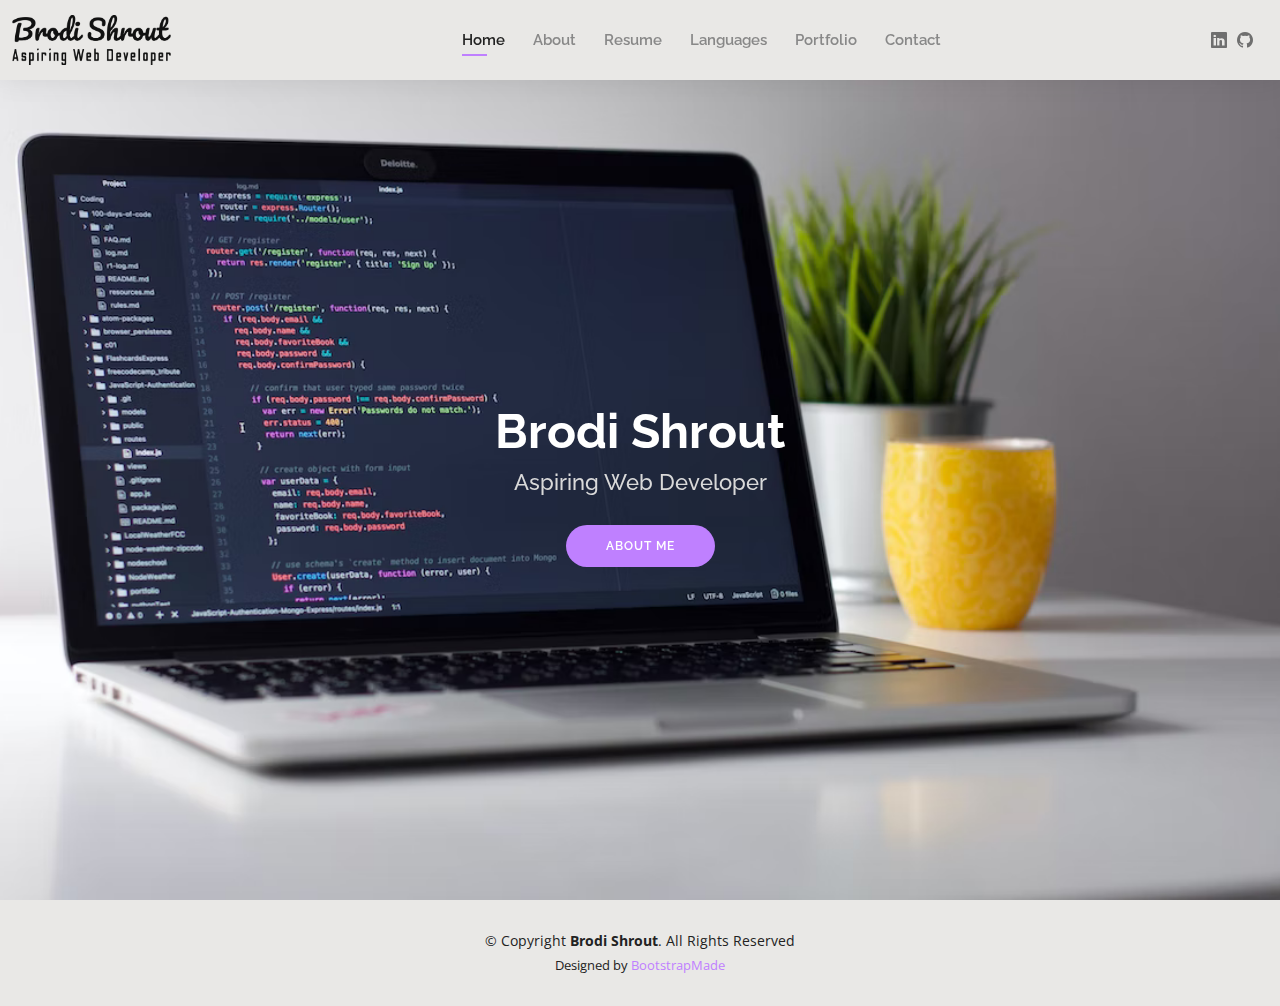
<file: index.html>
<!DOCTYPE html>
<html lang="en">

<head>
  <meta charset="utf-8">
  <meta content="width=device-width, initial-scale=1.0" name="viewport">

  <title>
    Home - Brodi Shrout
  </title>
  <meta content="" name="description">
  <meta content="" name="keywords">

  <!-- Favicons -->
  <link href="assets/img/logo-white2.png" rel="icon">
  <link href="assets/img/logo-white2.png" rel="apple-touch-icon">

  <!-- Google Fonts -->
  <link href="https://fonts.googleapis.com/css?family=Open+Sans:300,300i,400,400i,600,600i,700,700i|Raleway:300,300i,400,400i,500,500i,600,600i,700,700i|Poppins:300,300i,400,400i,500,500i,600,600i,700,700i" rel="stylesheet">

  <!-- Vendor CSS Files -->
  <link href="assets/vendor/aos/aos.css" rel="stylesheet">
  <link href="assets/vendor/bootstrap/css/bootstrap.min.css" rel="stylesheet">
  <link href="assets/vendor/bootstrap-icons/bootstrap-icons.css" rel="stylesheet">
  <link href="assets/vendor/boxicons/css/boxicons.min.css" rel="stylesheet">
  <link href="assets/vendor/glightbox/css/glightbox.min.css" rel="stylesheet">
  <link href="assets/vendor/swiper/swiper-bundle.min.css" rel="stylesheet">

  <!-- Template Main CSS File -->
  <link href="assets/css/style.css" rel="stylesheet">

  <!-- =======================================================
  * Template Name: Kelly - v4.10.0
  * Template URL: https://bootstrapmade.com/kelly-free-bootstrap-cv-resume-html-template/
  * Author: BootstrapMade.com
  * License: https://bootstrapmade.com/license/
  ======================================================== -->
</head>

<body>

  <!-- ======= Header ======= -->
  <header id="header" class="fixed-top">
    <div class="container-fluid d-flex justify-content-between align-items-center">

      <a href="index.html" class="logo"><img src="images/logo-no-background3.png" alt="Brodi Shrout logo" class="img-fluid"></a>
      <!-- Uncomment below if you prefer to use an image logo -->
      <!-- <a href="index.html" class="logo"><img src="assets/img/logo.png" alt="" class="img-fluid"></a>-->

      <nav id="navbar" class="navbar order-last order-lg-0">
        <ul>
          <li><a class="active" href="index.html">Home</a></li>
          <li><a href="about.html">About</a></li>
          <li><a href="resume.html">Resume</a></li>
          <li><a href="Languages.html">Languages</a></li>
          <li><a href="portfolio.html">Portfolio</a></li>
          <li><a href="contact.html">Contact</a></li>
        </ul>
        <i class="bi bi-list mobile-nav-toggle"></i>
      </nav><!-- .navbar -->

      <div class="header-social-links">
        <a href="https://www.linkedin.com/in/brodi-shrout-8223a8266/" class="linkedin" target="_blank"><i class="bi bi-linkedin"></i></i></a>
        <a href="https://github.com/BrodiShrout" class="Github" target="_blank"><i class="bi bi-github"></i></a>
      </div>

    </div>

  </header><!-- End Header -->

  <!-- ======= Hero Section ======= -->
  <section id="hero" class="d-flex align-items-center">
    <div class="container d-flex flex-column align-items-center" data-aos="zoom-in" data-aos-delay="100">
      <h1>Brodi Shrout</h1>
      <h2>Aspiring Web Developer</h2>
      <a href="about.html" class="btn-about">About Me</a>
    </div>
  </section><!-- End Hero -->

  <!-- ======= Footer ======= -->
  <footer id="footer">
    <div class="container">
      <div class="copyright">
        &copy; Copyright <strong><span>Brodi Shrout</span></strong>. All Rights Reserved
      </div>
      <div class="credits">
        <!-- All the links in the footer should remain intact. -->
        <!-- You can delete the links only if you purchased the pro version. -->
        <!-- Licensing information: https://bootstrapmade.com/license/ -->
        <!-- Purchase the pro version with working PHP/AJAX contact form: https://bootstrapmade.com/kelly-free-bootstrap-cv-resume-html-template/ -->
        Designed by <a href="https://bootstrapmade.com/">BootstrapMade</a>
      </div>
    </div>
  </footer><!-- End  Footer -->

  <div id="preloader"></div>
  <a href="#" class="back-to-top d-flex align-items-center justify-content-center"><i class="bi bi-arrow-up-short"></i></a>

  <!-- Vendor JS Files -->
  <script src="assets/vendor/purecounter/purecounter_vanilla.js"></script>
  <script src="assets/vendor/aos/aos.js"></script>
  <script src="assets/vendor/bootstrap/js/bootstrap.bundle.min.js"></script>
  <script src="assets/vendor/glightbox/js/glightbox.min.js"></script>
  <script src="assets/vendor/isotope-layout/isotope.pkgd.min.js"></script>
  <script src="assets/vendor/swiper/swiper-bundle.min.js"></script>
  <script src="assets/vendor/waypoints/noframework.waypoints.js"></script>
  <script src="assets/vendor/php-email-form/validate.js"></script>

  <!-- Template Main JS File -->
  <script src="assets/js/main.js"></script>

</body>

</html>
</file>
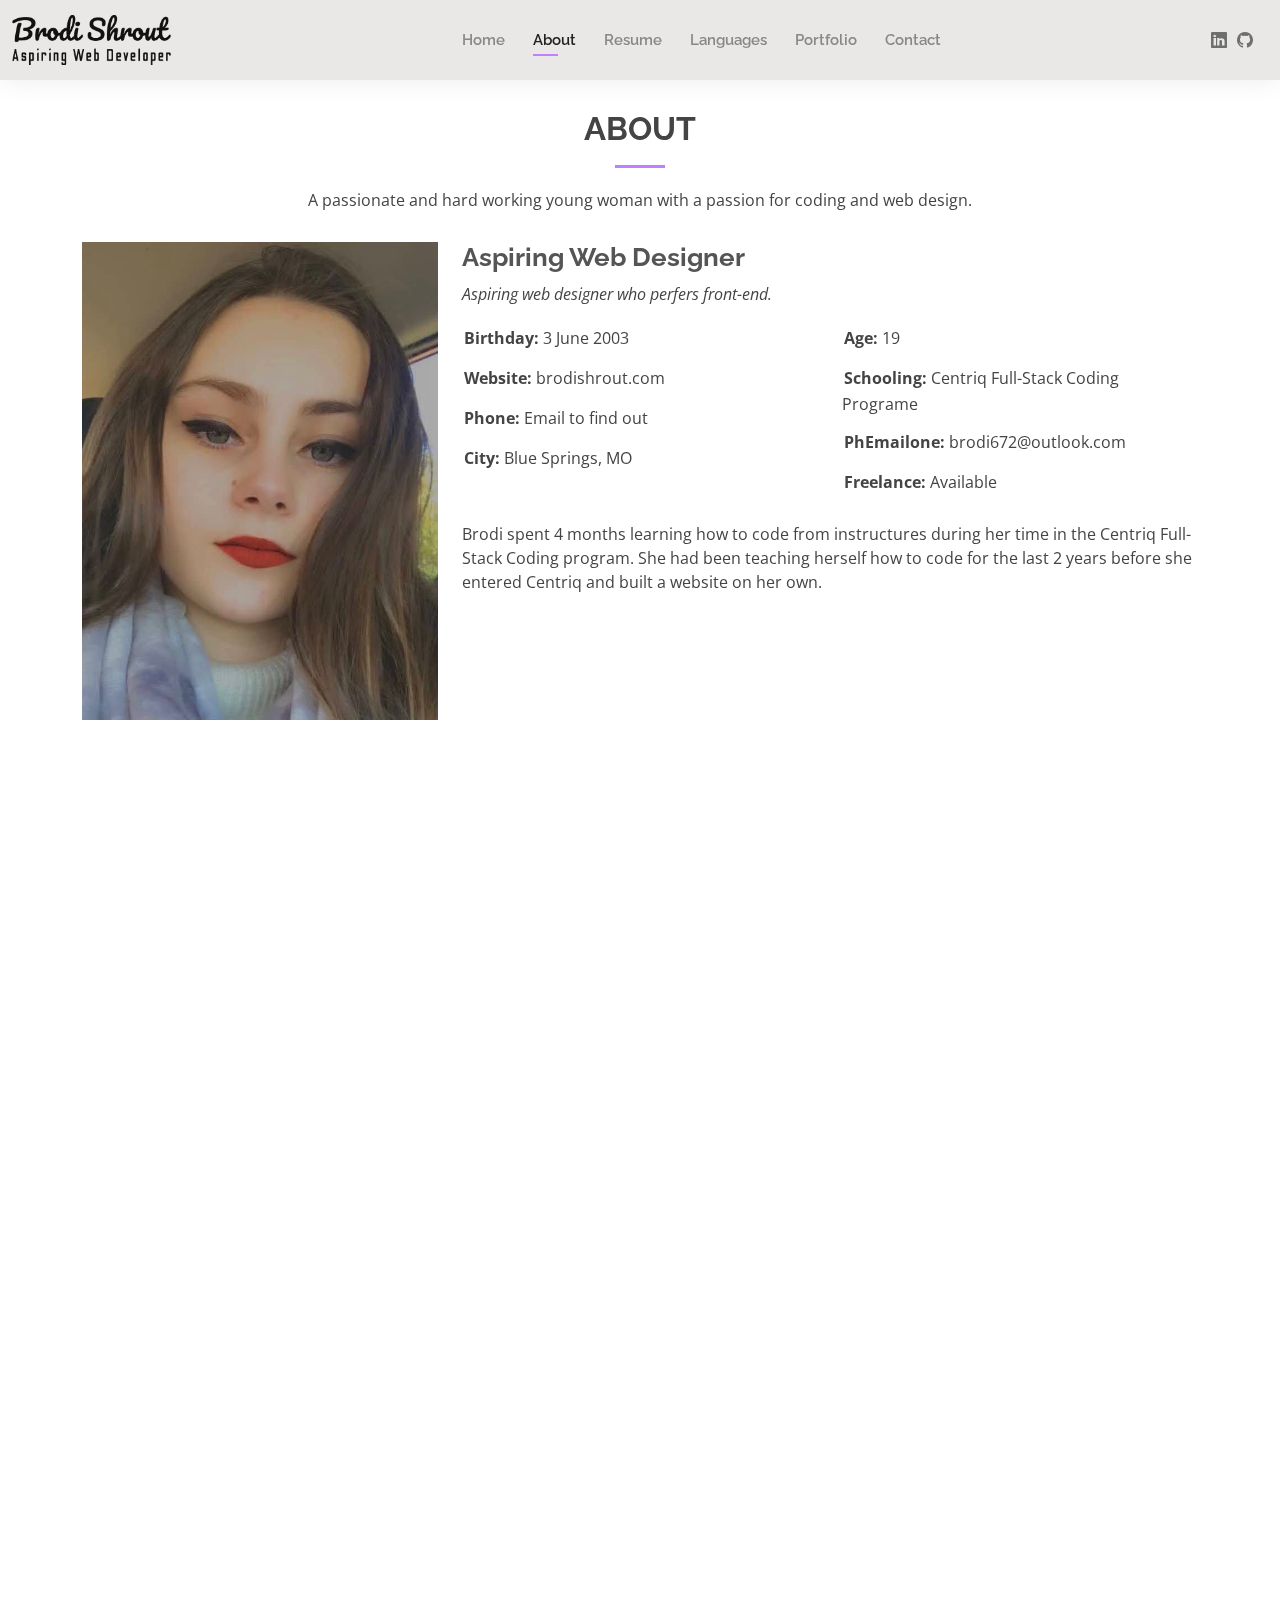
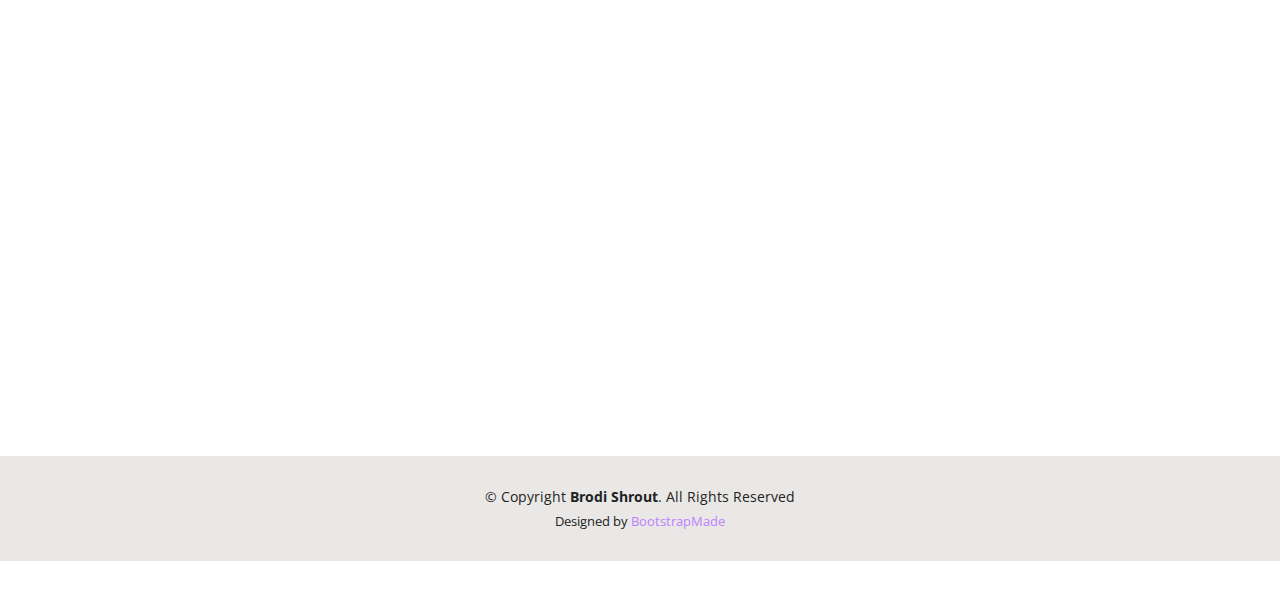
<file: about.html>
<!DOCTYPE html>
<html lang="en">

<head>
  <meta charset="utf-8">
  <meta content="width=device-width, initial-scale=1.0" name="viewport">

  <title>About - Brodi Shrout</title>
  <meta content="" name="description">
  <meta content="" name="keywords">

  <!-- Favicons -->
  <link href="assets/img/logo-white2.png" rel="icon">
  <link href="assets/img/logo-white2.png" rel="apple-touch-icon">

  <!-- Google Fonts -->
  <link href="https://fonts.googleapis.com/css?family=Open+Sans:300,300i,400,400i,600,600i,700,700i|Raleway:300,300i,400,400i,500,500i,600,600i,700,700i|Poppins:300,300i,400,400i,500,500i,600,600i,700,700i" rel="stylesheet">

  <!-- Vendor CSS Files -->
  <link href="assets/vendor/aos/aos.css" rel="stylesheet">
  <link href="assets/vendor/bootstrap/css/bootstrap.min.css" rel="stylesheet">
  <link href="assets/vendor/bootstrap-icons/bootstrap-icons.css" rel="stylesheet">
  <link href="assets/vendor/boxicons/css/boxicons.min.css" rel="stylesheet">
  <link href="assets/vendor/glightbox/css/glightbox.min.css" rel="stylesheet">
  <link href="assets/vendor/swiper/swiper-bundle.min.css" rel="stylesheet">

  <!-- Template Main CSS File -->
  <link href="assets/css/style.css" rel="stylesheet">

  <!-- =======================================================
  * Template Name: Kelly - v4.10.0
  * Template URL: https://bootstrapmade.com/kelly-free-bootstrap-cv-resume-html-template/
  * Author: BootstrapMade.com
  * License: https://bootstrapmade.com/license/
  ======================================================== -->
</head>

<body>

  <!-- ======= Header ======= -->
  <header id="header" class="fixed-top">
    <div class="container-fluid d-flex justify-content-between align-items-center">

      <a href="index.html" class="logo"><img src="images/logo-no-background3.png" alt="Brodi Shrout logo" class="img-fluid"></a>
      <!-- Uncomment below if you prefer to use an image logo -->
      <!-- <a href="index.html" class="logo"><img src="assets/img/logo.png" alt="" class="img-fluid"></a>-->

      <nav id="navbar" class="navbar order-last order-lg-0">
        <ul>
          <li><a href="index.html">Home</a></li>
          <li><a class="active" href="about.html">About</a></li>
          <li><a href="resume.html">Resume</a></li>
          <li><a href="Languages.html">Languages</a></li>
          <li><a href="portfolio.html">Portfolio</a></li>
          <li><a href="contact.html">Contact</a></li>
        </ul>
        <i class="bi bi-list mobile-nav-toggle"></i>
      </nav><!-- .navbar -->

      <div class="header-social-links">
        <a href="https://www.linkedin.com/in/brodi-shrout-8223a8266/" class="linkedin" target="_blank"><i class="bi bi-linkedin"></i></i></a>
        <a href="https://github.com/BrodiShrout" class="Github" target="_blank"><i class="bi bi-github"></i></a> 
      </div>

    </div>

  </header><!-- End Header -->

  <main id="main">

    <!-- ======= About Section ======= -->
    <section id="about" class="about">
      <div class="container" data-aos="fade-up">

        <div class="section-title">
          <h2>About</h2>
          <p>A passionate and hard working young woman with a passion for coding and web design.</p>
        </div>

        <div class="row">
          <div class="col-lg-4">
            <img src="images/IMG_4164_Original_Original.jpg" class="img-fluid" alt="">
          </div>
          <div class="col-lg-8 pt-4 pt-lg-0 content">
            <h3> Aspiring Web Designer</h3>
            <p class="fst-italic">
              Aspiring web designer who perfers front-end.
            </p>
            <div class="row">
              <div class="col-lg-6">
                <ul>
                  <li><i class="bi bi-rounded-right"></i> <strong>Birthday:</strong> 3 June 2003</li>
                  <li><i class="bi bi-rounded-right"></i> <strong>Website:</strong> brodishrout.com</li>
                  <li><i class="bi bi-rounded-right"></i> <strong>Phone:</strong> Email to find out</li>
                  <li><i class="bi bi-rounded-right"></i> <strong>City:</strong> Blue Springs, MO</li>
                </ul>
              </div>
              <div class="col-lg-6">
                <ul>
                  <li><i class="bi bi-rounded-right"></i> <strong>Age:</strong> 19</li>
                  <li><i class="bi bi-rounded-right"></i> <strong>Schooling:</strong> Centriq Full-Stack Coding Programe</li>
                  <li><i class="bi bi-rounded-right"></i> <strong>PhEmailone:</strong> brodi672@outlook.com</li>
                  <li><i class="bi bi-rounded-right"></i> <strong>Freelance:</strong> Available</li>
                </ul>
              </div>
            </div>
            <p>
              Brodi spent 4 months learning how to code from instructures during her time in the Centriq Full-Stack Coding program. She had been teaching herself how to code for the last 2 years before she entered Centriq and built a website on her own.
            </p>
          </div>
        </div>

      </div>
    </section><!-- End About Section -->

    <!-- ======= Skills Section ======= -->
    <section id="skills" class="skills">
      <div class="container" data-aos="fade-up">

        <div class="section-title">
          <h2>Skills</h2>
          <p>Brodi is a skilled and hard working young woman. She knows everything she needs to make a functional and visually appealing website.</p>
        </div>

        <div class="row skills-content">

          <div class="col-lg-6">

            <div class="progress">
              <span class="skill">HTML <i class="val">100%</i></span>
              <div class="progress-bar-wrap">
                <div class="progress-bar" role="progressbar" aria-valuenow="100" aria-valuemin="0" aria-valuemax="100"></div>
              </div>
            </div>

            <div class="progress">
              <span class="skill">CSS <i class="val">100%</i></span>
              <div class="progress-bar-wrap">
                <div class="progress-bar" role="progressbar" aria-valuenow="100" aria-valuemin="0" aria-valuemax="100"></div>
              </div>
            </div>

            <div class="progress">
              <span class="skill">JavaScript <i class="val">100%</i></span>
              <div class="progress-bar-wrap">
                <div class="progress-bar" role="progressbar" aria-valuenow="100" aria-valuemin="100" aria-valuemax="100"></div>
              </div>
            </div>

          </div>

          <div class="col-lg-6">

            <div class="progress">
              <span class="skill">C# <i class="val">100%</i></span>
              <div class="progress-bar-wrap">
                <div class="progress-bar" role="progressbar" aria-valuenow="100" aria-valuemin="0" aria-valuemax="100"></div>
              </div>
            </div>

            <div class="progress">
              <span class="skill"> MVC <i class="val">0%</i></span>
              <div class="progress-bar-wrap">
                <div class="progress-bar" role="progressbar" aria-valuenow="0" aria-valuemin="0" aria-valuemax="100"></div>
              </div>
            </div>

            <div class="progress">
              <span class="skill">Visual Studios And VC code <i class="val">100%</i></span>
              <div class="progress-bar-wrap">
                <div class="progress-bar" role="progressbar" aria-valuenow="100" aria-valuemin="0" aria-valuemax="100"></div>
              </div>
            </div>

          </div>

        </div>

      </div>
    </section><!-- End Skills Section -->

    <!-- ======= Facts Section ======= -->
    <section id="facts" class="facts">
      <div class="container" data-aos="fade-up">

        <div class="section-title">
          <h2>Facts</h2>
          <p>Brodi has experience in tutoring along with Website building. She knows both back-end and front-end development but tends to lean more towards front-end for the design aspect.</p>
        </div>

        </div>

      </div>
    </section><!-- End Facts Section -->

    <!-- ======= Testimonials Section ======= -->
    <section id="classmate" class="classmates">
      <div class="container" data-aos="fade-up">

        <div class="section-title">
          <h2>Classmates</h2>
          <p>These are my amazingly talented classmates.</p>
        </div>

        <div class="classmate-slider swiper" data-aos="fade-up" data-aos-delay="100">
          <div class="swiper-wrapper">

            <div class="swiper-slide">
              <div class="classmate-item">
                <img src="Classmates1/Jared.png" class="classmate-img" alt="">
                <h3>Jared Alcala</h3>
                <h4>Classmate</h4>
                <p>
                  <a href="https://www.linkedin.com/in/jared-alcala-667806260/" target="_blank" title="Linkedin"><i class="bi bi-linkedin"></i></i></a>
                  <a href="https://github.com/JaredAlcala" target="_blank" title="GitHub"><i class="bi bi-github"></i></a>
                  <a href="http://jaredalcala.com/" target="_blank" title="Personal Site"><i class="bi bi-file-earmark-break-fill"></i></a>
              </p>
              </div>
            </div><!-- End testimonial item -->

            <div class="swiper-slide">
              <div class="classmate-item">
                <img src="Classmates1/Efrain.jpg" class="classmate-img" alt="Picture of my classmate Efrain Santiago">
                <h3>Efrain Santiago</h3>
                <h4>Classmate</h4>
                <p>
                  <a href="https://www.linkedin.com/in/efrain-santiago-b373a0268/" target="_blank" title="Linkedin"><i class="bi bi-linkedin"></i></i></a>
                  <a href="https://github.com/SantiagoEfrain" target="_blank" title="GitHub"><i class="bi bi-github"></i></a>
                  <a href="http://www.santiagoefrain.com/" target="_blank" title="Personal Site"><i class="bi bi-file-earmark-break-fill"></i></a>
                </p>
              </div>
            </div><!-- End testimonial item -->



            <div class="swiper-slide">
              <div class="classmate-item">
                <img src="Classmates1/Tanner.jpg" class="classmate-img" alt="Picture of my classmate Tanner Halett">
                <h3>Tanner Halett</h3>
                <h4>Classmate</h4>
                <p>
                  <a href="https://www.linkedin.com/in/tanner-hulett-4a8555264/" target="_blank" title="Linkedin"><i class="bi bi-linkedin"></i></i></a>
                  <a href="https://github.com/tannerhulett" target="_blank" title="GitHub"><i class="bi bi-github"></i></a>
                  <a href="http://tannerhulett.com/" target="_blank" title="Personal Site"><i class="bi bi-file-earmark-break-fill"></i></a>
                </p>
              </div>
            </div><!-- End testimonial item -->

            <div class="swiper-slide">
              <div class="classmate-item">
                <img src="Classmates1/Will.jpeg" class="classmate-img" alt="Picture of my classmate Will March">
                <h3>Will March</h3>
                <h4>Classmate</h4>
                <p>
                  <a href="http://www.linkedin.com/in/willmarch" target="_blank" title="Linkedin"><i class="bi bi-linkedin"></i></i></a>
                  <a href="https://github.com/willmarch1" target="_blank" title="GitHub"><i class="bi bi-github"></i></a>
                  <a href="https://willmarch.net/" target="_blank" title="Personal Site"><i class="bi bi-file-earmark-break-fill"></i></a>
                </p>
              </div>
            </div>

            <div class="swiper-slide">
              <div class="classmate-item">
                <img src="Classmates1/Steve.jpg" class="classmate-img" alt="Picture of my classmate Steve Rogers">
                <h3>Steve Rogers</h3>
                <h4>Classmate</h4>
                <p>
                  <a href="https://www.linkedin.com/in/steve-rogers-b2427679/" target="_blank" title="Linkedin"><i class="bi bi-linkedin"></i></i></a>
                  <a href="https://github.com/SteveRogers1215
                  " target="_blank" title="GitHub"><i class="bi bi-github"></i></a>
                  <a href="https://sdrogers.net/" target="_blank" title="Personal Site"><i class="bi bi-file-earmark-break-fill"></i></a>
                </p>
              </div>
            </div>

            <div class="swiper-slide">
              <div class="classmate-item">
                <img src="Classmates1/Luke.jpeg" class="classmate-img" alt="Picture of my classmate Luke Kelly">
                <h3>Luke Kelly</h3>
                <h4>Classmate</h4>
                <p>
                  <a href="http://linkedin.com/in/lucasjkelley/" target="_blank" title="Linkedin"><i class="bi bi-linkedin"></i></i></a>
                  <a href="http://github.com/lucasjkelley" target="_blank" title="GitHub"><i class="bi bi-github"></i></a>
                  <a href="http://lucasjkelley.com/" target="_blank" title="Personal Site"><i class="bi bi-file-earmark-break-fill"></i></a>
                </p>
              </div>
            </div>

            <div class="swiper-slide">
              <div class="classmate-item">
                <img src="Classmates1/Jason.jpg" class="classmate-img" alt="Picture of my classmate Jason Pinkston">
                <h3>Jason Pinkston</h3>
                <h4>Classmate</h4>
                <p>
                  <a href="https://www.linkedin.com/in/jason-pinkston-48224243/" target="_blank" title="Linkedin"><i class="bi bi-linkedin"></i></i></a>
                  <a href="https://github.com/jpinky82" target="_blank" title="GitHub"><i class="bi bi-github"></i></a>
                  <a href="http://jpinkston.com/" target="_blank" title="Personal Site"><i class="bi bi-file-earmark-break-fill"></i></a>
                </p>
              </div>
            </div>

            <div class="swiper-slide">
              <div class="classmate-item">
                <img src="Classmates1/Kellan.jpeg" class="classmate-img" alt="Picture of my classmate Kellan Campbell">
                <h3>Kellan Campbell</h3>
                <h4>Classmate</h4>
                <p>
                  <a href="https://www.linkedin.com/in/kellan-campbell-084227267/" target="_blank" title="Linkedin"><i class="bi bi-linkedin"></i></i></a>
                  <a href="https://github.com/KJCampbell" target="_blank" title="GitHub"><i class="bi bi-github"></i></a>
                  <a href="http://www.kellancampbell.com/" target="_blank" title="Personal Site"><i class="bi bi-file-earmark-break-fill"></i></a>
                </p>
              </div>
            </div>
           <!-- End testimonial item -->

          </div>
          <div class="swiper-pagination"></div>
        </div>

      </div>
    </section><!-- End Testimonials Section -->

  </main><!-- End #main -->

  <!-- ======= Footer ======= -->
  <footer id="footer">
    <div class="container">
      <div class="copyright">
        &copy; Copyright <strong><span>Brodi Shrout</span></strong>. All Rights Reserved
      </div>
      <div class="credits">
        <!-- All the links in the footer should remain intact. -->
        <!-- You can delete the links only if you purchased the pro version. -->
        <!-- Licensing information: https://bootstrapmade.com/license/ -->
        <!-- Purchase the pro version with working PHP/AJAX contact form: https://bootstrapmade.com/kelly-free-bootstrap-cv-resume-html-template/ -->
        Designed by <a href="https://bootstrapmade.com/">BootstrapMade</a>
      </div>
    </div>
  </footer><!-- End  Footer -->

  <div id="preloader"></div>
  <a href="#" class="back-to-top d-flex align-items-center justify-content-center"><i class="bi bi-arrow-up-short"></i></a>

  <!-- Vendor JS Files -->
  <script src="assets/vendor/purecounter/purecounter_vanilla.js"></script>
  <script src="assets/vendor/aos/aos.js"></script>
  <script src="assets/vendor/bootstrap/js/bootstrap.bundle.min.js"></script>
  <script src="assets/vendor/glightbox/js/glightbox.min.js"></script>
  <script src="assets/vendor/isotope-layout/isotope.pkgd.min.js"></script>
  <script src="assets/vendor/swiper/swiper-bundle.min.js"></script>
  <script src="assets/vendor/waypoints/noframework.waypoints.js"></script>
  <script src="assets/vendor/php-email-form/validate.js"></script>

  <!-- Template Main JS File -->
  <script src="assets/js/main.js"></script>

</body>

</html>
</file>
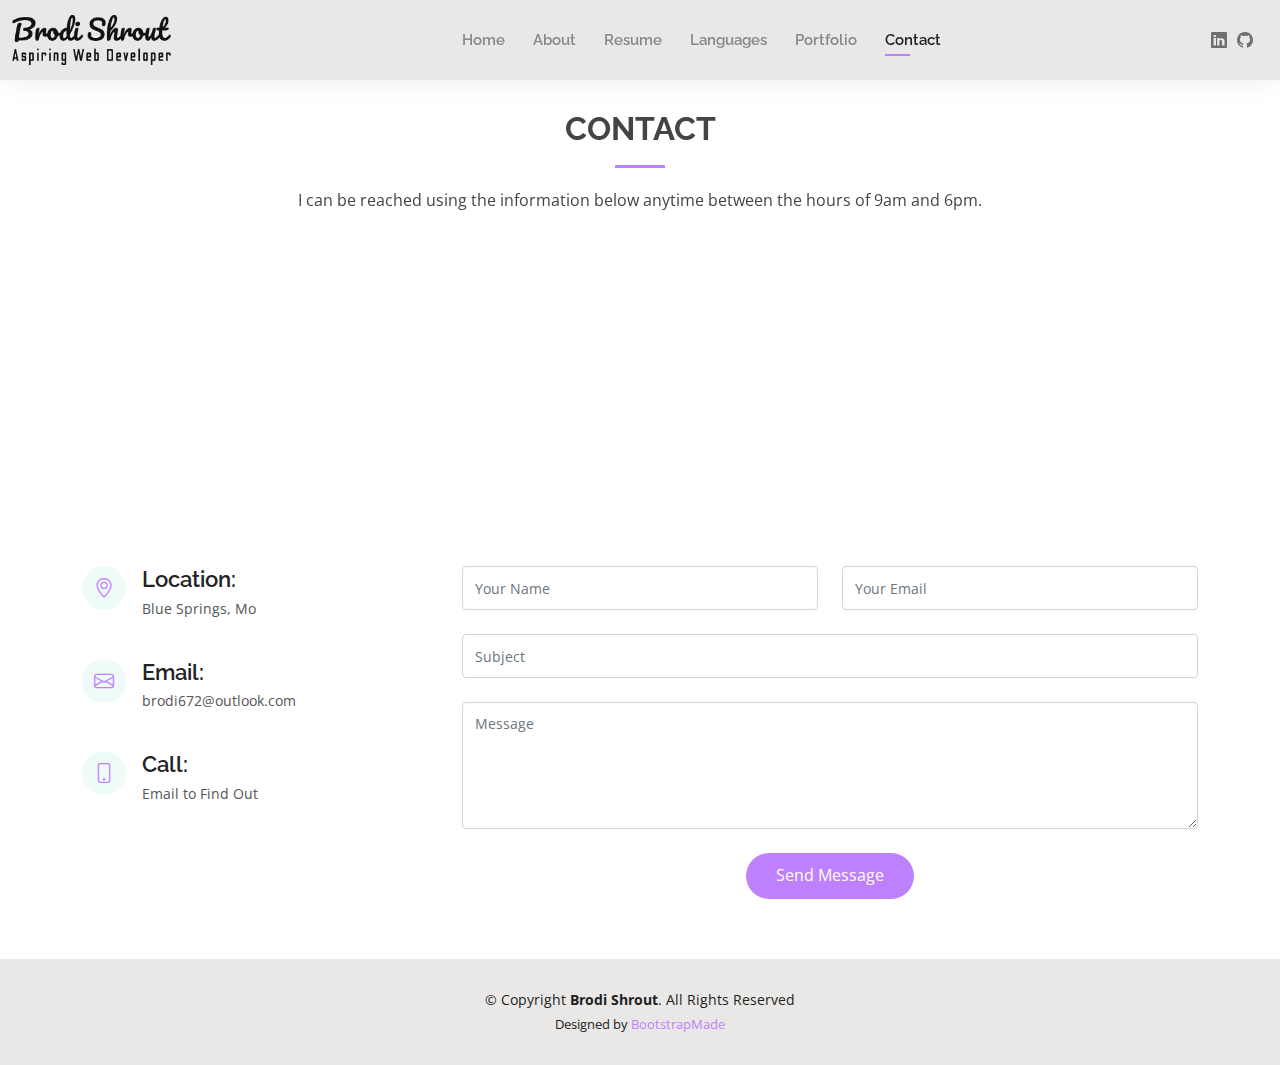
<file: contact.html>
<!DOCTYPE html>
<html lang="en">

<head>
  <meta charset="utf-8">
  <meta content="width=device-width, initial-scale=1.0" name="viewport">

  <title>Contact - Brodi Shrout</title>
  <meta content="" name="description">
  <meta content="" name="keywords">

  <!-- Favicons -->
  <link href="assets/img/logo-white2.png" rel="icon">
  <link href="assets/img/logo-white2.png" rel="apple-touch-icon">

  <!-- Google Fonts -->
  <link href="https://fonts.googleapis.com/css?family=Open+Sans:300,300i,400,400i,600,600i,700,700i|Raleway:300,300i,400,400i,500,500i,600,600i,700,700i|Poppins:300,300i,400,400i,500,500i,600,600i,700,700i" rel="stylesheet">

  <!-- Vendor CSS Files -->
  <link href="assets/vendor/aos/aos.css" rel="stylesheet">
  <link href="assets/vendor/bootstrap/css/bootstrap.min.css" rel="stylesheet">
  <link href="assets/vendor/bootstrap-icons/bootstrap-icons.css" rel="stylesheet">
  <link href="assets/vendor/boxicons/css/boxicons.min.css" rel="stylesheet">
  <link href="assets/vendor/glightbox/css/glightbox.min.css" rel="stylesheet">
  <link href="assets/vendor/swiper/swiper-bundle.min.css" rel="stylesheet">

  <!-- Template Main CSS File -->
  <link href="assets/css/style.css" rel="stylesheet">

  <!-- =======================================================
  * Template Name: Kelly - v4.10.0
  * Template URL: https://bootstrapmade.com/kelly-free-bootstrap-cv-resume-html-template/
  * Author: BootstrapMade.com
  * License: https://bootstrapmade.com/license/
  ======================================================== -->
</head>

<body>

  <!-- ======= Header ======= -->
  <header id="header" class="fixed-top">
    <div class="container-fluid d-flex justify-content-between align-items-center">

      <a href="index.html" class="logo"><img src="images/logo-no-background3.png" alt="Brodi Shrout logo" class="img-fluid"></a>
      <!-- Uncomment below if you prefer to use an image logo -->
      <!-- <a href="index.html" class="logo"><img src="assets/img/logo.png" alt="" class="img-fluid"></a>-->

      <nav id="navbar" class="navbar order-last order-lg-0">
        <ul>
          <li><a href="index.html">Home</a></li>
          <li><a href="about.html">About</a></li>
          <li><a href="resume.html">Resume</a></li>
          <li><a href="Languages.html">Languages</a></li>
          <li><a href="portfolio.html">Portfolio</a></li>
          <li><a class="active" href="contact.html">Contact</a></li>
        </ul>
        <i class="bi bi-list mobile-nav-toggle"></i>
      </nav><!-- .navbar -->

      <div class="header-social-links">
        <a href="https://www.linkedin.com/in/brodi-shrout-8223a8266/" class="linkedin" target="_blank"><i class="bi bi-linkedin"></i></i></a>
        <a href="https://github.com/BrodiShrout" class="Github" target="_blank"><i class="bi bi-github"></i></a>
      </div>

    </div>

  </header><!-- End Header -->

  <main id="main">

    <!-- ======= Contact Section ======= -->
    <section id="contact" class="contact">
      <div class="container" data-aos="fade-up">

        <div class="section-title">
          <h2>Contact</h2>
          <p>I can be reached using the information below anytime between the hours of 9am and 6pm.</p>
        </div>

        <div>
          <iframe style="border:0; width: 100%; height: 270px;" src="https://www.google.com/maps/embed?pb=!1m18!1m12!1m3!1d99214.51586742463!2d-94.349191879215!3d39.00496456225435!2m3!1f0!2f0!3f0!3m2!1i1024!2i768!4f13.1!3m3!1m2!1s0x87c11a4d25e0e57b%3A0x109f2216ac1f2d35!2sBlue%20Springs%2C%20MO!5e0!3m2!1sen!2sus!4v1678471100401!5m2!1sen!2sus" frameborder="0" allowfullscreen></iframe>
        </div>

        <div class="row mt-5">

          <div class="col-lg-4">
            <div class="info">
              <div class="address">
                <i class="bi bi-geo-alt"></i>
                <h4>Location:</h4>
                <p>Blue Springs, Mo</p>
              </div>

              <div class="email">
                <i class="bi bi-envelope"></i>
                <h4>Email:</h4>
                <p>brodi672@outlook.com</p>
              </div>

              <div class="phone">
                <i class="bi bi-phone"></i>
                <h4>Call:</h4>
                <p>Email to Find Out</p>
              </div>

            </div>

          </div>

          <div class="col-lg-8 mt-5 mt-lg-0">

            <form action="forms/contact.php" method="post" role="form" class="php-email-form">
              <div class="row">
                <div class="col-md-6 form-group">
                  <input type="text" name="name" class="form-control" id="name" placeholder="Your Name" required>
                </div>
                <div class="col-md-6 form-group mt-3 mt-md-0">
                  <input type="email" class="form-control" name="email" id="email" placeholder="Your Email" required>
                </div>
              </div>
              <div class="form-group mt-3">
                <input type="text" class="form-control" name="subject" id="subject" placeholder="Subject" required>
              </div>
              <div class="form-group mt-3">
                <textarea class="form-control" name="message" rows="5" placeholder="Message" required></textarea>
              </div>
              <div class="my-3">
                <div class="loading">Loading</div>
                <div class="error-message"></div>
                <div class="sent-message">Your message has been sent. Thank you!</div>
              </div>
              <div class="text-center"><button type="submit">Send Message</button></div>
            </form>

          </div>

        </div>

      </div>
    </section><!-- End Contact Section -->

  </main><!-- End #main -->

  <!-- ======= Footer ======= -->
  <footer id="footer">
    <div class="container">
      <div class="copyright">
        &copy; Copyright <strong><span>Brodi Shrout</span></strong>. All Rights Reserved
      </div>
      <div class="credits">
        <!-- All the links in the footer should remain intact. -->
        <!-- You can delete the links only if you purchased the pro version. -->
        <!-- Licensing information: https://bootstrapmade.com/license/ -->
        <!-- Purchase the pro version with working PHP/AJAX contact form: https://bootstrapmade.com/kelly-free-bootstrap-cv-resume-html-template/ -->
        Designed by <a href="https://bootstrapmade.com/">BootstrapMade</a>
      </div>
    </div>
  </footer><!-- End  Footer -->

  <div id="preloader"></div>
  <a href="#" class="back-to-top d-flex align-items-center justify-content-center"><i class="bi bi-arrow-up-short"></i></a>

  <!-- Vendor JS Files -->
  <script src="assets/vendor/purecounter/purecounter_vanilla.js"></script>
  <script src="assets/vendor/aos/aos.js"></script>
  <script src="assets/vendor/bootstrap/js/bootstrap.bundle.min.js"></script>
  <script src="assets/vendor/glightbox/js/glightbox.min.js"></script>
  <script src="assets/vendor/isotope-layout/isotope.pkgd.min.js"></script>
  <script src="assets/vendor/swiper/swiper-bundle.min.js"></script>
  <script src="assets/vendor/waypoints/noframework.waypoints.js"></script>
  <script src="assets/vendor/php-email-form/validate.js"></script>

  <!-- Template Main JS File -->
  <script src="assets/js/main.js"></script>

</body>

</html>
</file>
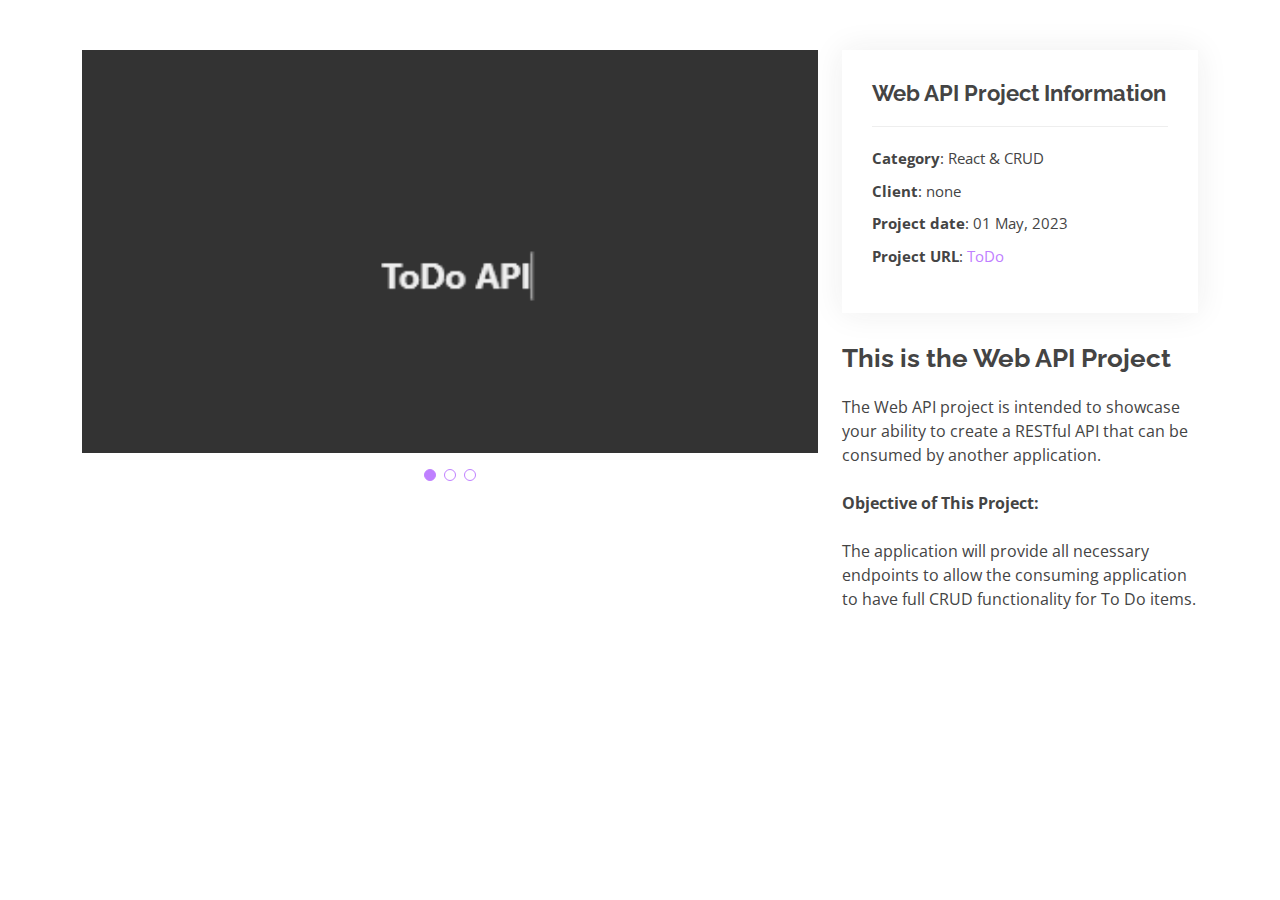
<file: portfolio-details-API.html>
<!DOCTYPE html>
<html lang="en">

<head>
  <meta charset="utf-8">
  <meta content="width=device-width, initial-scale=1.0" name="viewport">

  <title>Portfolio Details - Brodi Shrout</title>
  <meta content="" name="description">
  <meta content="" name="keywords">

  <!-- Favicons -->
  <link href="assets/img/logo-white2.png" rel="icon">
  <link href="assets/img/logo-white2.png" rel="apple-touch-icon">

  <!-- Google Fonts -->
  <link href="https://fonts.googleapis.com/css?family=Open+Sans:300,300i,400,400i,600,600i,700,700i|Raleway:300,300i,400,400i,500,500i,600,600i,700,700i|Poppins:300,300i,400,400i,500,500i,600,600i,700,700i" rel="stylesheet">

  <!-- Vendor CSS Files -->
  <link href="assets/vendor/aos/aos.css" rel="stylesheet">
  <link href="assets/vendor/bootstrap/css/bootstrap.min.css" rel="stylesheet">
  <link href="assets/vendor/bootstrap-icons/bootstrap-icons.css" rel="stylesheet">
  <link href="assets/vendor/boxicons/css/boxicons.min.css" rel="stylesheet">
  <link href="assets/vendor/glightbox/css/glightbox.min.css" rel="stylesheet">
  <link href="assets/vendor/swiper/swiper-bundle.min.css" rel="stylesheet">

  <!-- Template Main CSS File -->
  <link href="assets/css/style.css" rel="stylesheet">

  <!-- =======================================================
  * Template Name: Kelly - v4.10.0
  * Template URL: https://bootstrapmade.com/kelly-free-bootstrap-cv-resume-html-template/
  * Author: BootstrapMade.com
  * License: https://bootstrapmade.com/license/
  ======================================================== -->
</head>

<body>

  <main id="main">

    <!-- ======= Portfolio Details Section ======= -->
    <section id="portfolio-details-API" class="portfolio-details">
      <div class="container">

        <div class="row gy-4">

          <div class="col-lg-8">
            <div class="portfolio-details-slider swiper">
              <div class="swiper-wrapper align-items-center">

                <div class="swiper-slide">
                  <img src="images/API.png" alt="">
                </div>

                <div class="swiper-slide">
                  <img src="images/API.png" alt="">
                </div>

                <div class="swiper-slide">
                  <img src="images/API.png" alt="">
                </div>

              </div>
              <div class="swiper-pagination"></div>
            </div>
          </div>

          <div class="col-lg-4">
            <div class="portfolio-info">
              <h3>Web API Project Information</h3>
              <ul>
                <li><strong>Category</strong>: React & CRUD</li>
                <li><strong>Client</strong>: none</li>
                <li><strong>Project date</strong>: 01 May, 2023</li>
                <li><strong>Project URL</strong>: <a href="" target="_blank">ToDo</a></li>
              </ul>
            </div>
            <div class="portfolio-description">
              <h2>This is the Web API Project</h2>
              <p>
                The Web API project is intended to showcase your ability to create a RESTful API that can be consumed by another application.
                <br>
                <br>
                <strong>Objective of This Project:</strong> 
                <br>
                <br>
                 The application will provide all necessary endpoints to allow the consuming application to have full CRUD functionality for To Do items.
              </p>
            </div>
          </div>

        </div>

      </div>
    </section><!-- End Portfolio Details Section -->

  </main><!-- End #main -->

  <div id="preloader-sf"></div>
  <a href="#" class="back-to-top d-flex align-items-center justify-content-center"><i class="bi bi-arrow-up-short"></i></a>

  <!-- Vendor JS Files -->
  <script src="assets/vendor/purecounter/purecounter_vanilla.js"></script>
  <script src="assets/vendor/aos/aos.js"></script>
  <script src="assets/vendor/bootstrap/js/bootstrap.bundle.min.js"></script>
  <script src="assets/vendor/glightbox/js/glightbox.min.js"></script>
  <script src="assets/vendor/isotope-layout/isotope.pkgd.min.js"></script>
  <script src="assets/vendor/swiper/swiper-bundle.min.js"></script>
  <script src="assets/vendor/waypoints/noframework.waypoints.js"></script>
  <script src="assets/vendor/php-email-form/validate.js"></script>

  <!-- Template Main JS File -->
  <script src="assets/js/main.js"></script>

</body>

</html>
</file>
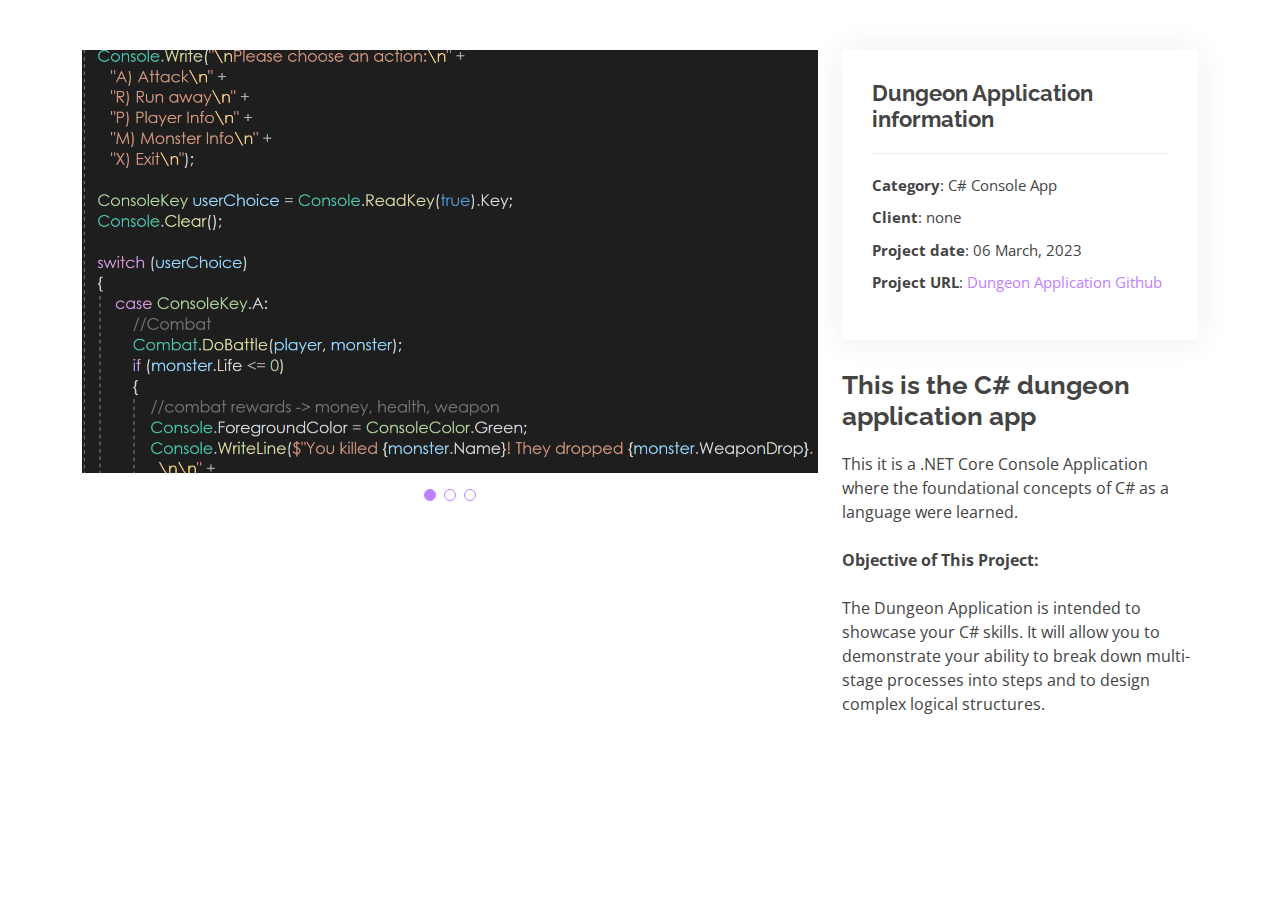
<file: portfolio-details-da.html>
<!DOCTYPE html>
<html lang="en">

<head>
  <meta charset="utf-8">
  <meta content="width=device-width, initial-scale=1.0" name="viewport">

  <title>Portfolio Details - Brodi Shrout</title>
  <meta content="" name="description">
  <meta content="" name="keywords">

  <!-- Favicons -->
  <link href="assets/img/logo-white2.png" rel="icon">
  <link href="assets/img/logo-white2.png" rel="apple-touch-icon">

  <!-- Google Fonts -->
  <link href="https://fonts.googleapis.com/css?family=Open+Sans:300,300i,400,400i,600,600i,700,700i|Raleway:300,300i,400,400i,500,500i,600,600i,700,700i|Poppins:300,300i,400,400i,500,500i,600,600i,700,700i" rel="stylesheet">

  <!-- Vendor CSS Files -->
  <link href="assets/vendor/aos/aos.css" rel="stylesheet">
  <link href="assets/vendor/bootstrap/css/bootstrap.min.css" rel="stylesheet">
  <link href="assets/vendor/bootstrap-icons/bootstrap-icons.css" rel="stylesheet">
  <link href="assets/vendor/boxicons/css/boxicons.min.css" rel="stylesheet">
  <link href="assets/vendor/glightbox/css/glightbox.min.css" rel="stylesheet">
  <link href="assets/vendor/swiper/swiper-bundle.min.css" rel="stylesheet">

  <!-- Template Main CSS File -->
  <link href="assets/css/style.css" rel="stylesheet">

  <!-- =======================================================
  * Template Name: Kelly - v4.10.0
  * Template URL: https://bootstrapmade.com/kelly-free-bootstrap-cv-resume-html-template/
  * Author: BootstrapMade.com
  * License: https://bootstrapmade.com/license/
  ======================================================== -->
</head>

<body>

  <main id="main">

    <!-- ======= Portfolio Details Section ======= -->
    <section id="portfolio-details-da" class="portfolio-details-da">
      <div class="container">

        <div class="row gy-4">

          <div class="col-lg-8">
            <div class="portfolio-details-slider swiper">
              <div class="swiper-wrapper align-items-center">

                <div class="swiper-slide">
                  <img src="images/Da-Code-1.png" alt="Picture of the dungeon application code">
                </div>

                <div class="swiper-slide">
                  <img src="images/Da-Code-2.png" alt="Picture of the dungeon application code">
                </div>

                <div class="swiper-slide">
                  <img src="images/Da-Code-3.png" alt="Picture of the dungeon application console displaying a win">
                </div>

              </div>
              <div class="swiper-pagination"></div>
            </div>
          </div>

          <div class="col-lg-4">
            <div class="portfolio-info">
              <h3>Dungeon Application  information</h3>
              <ul>
                <li><strong>Category</strong>: C# Console App</li>
                <li><strong>Client</strong>: none</li>
                <li><strong>Project date</strong>: 06 March, 2023</li>
                <li><strong>Project URL</strong>: <a href="https://github.com/BrodiShrout/DungeonApplication" target="_blank">Dungeon Application Github</a></li>
              </ul>
            </div>
            <div class="portfolio-description">
              <h2>This is the C# dungeon application app</h2>
              <p>
                This it is a .NET Core Console Application where the foundational concepts of C# as a language were learned.
                <br>
                <br>
                <strong>Objective of This Project:</strong> 
                <br>
                <br>
                The Dungeon Application is intended to showcase your C# skills. It will allow you to demonstrate your ability to break down multi-stage processes into steps and to design complex logical structures. 
              </p>
            </div>
          </div>

        </div>

      </div>
    </section><!-- End Portfolio Details Section -->

  </main><!-- End #main -->

  <div id="preloader"></div>
  <a href="#" class="back-to-top d-flex align-items-center justify-content-center"><i class="bi bi-arrow-up-short"></i></a>

  <!-- Vendor JS Files -->
  <script src="assets/vendor/purecounter/purecounter_vanilla.js"></script>
  <script src="assets/vendor/aos/aos.js"></script>
  <script src="assets/vendor/bootstrap/js/bootstrap.bundle.min.js"></script>
  <script src="assets/vendor/glightbox/js/glightbox.min.js"></script>
  <script src="assets/vendor/isotope-layout/isotope.pkgd.min.js"></script>
  <script src="assets/vendor/swiper/swiper-bundle.min.js"></script>
  <script src="assets/vendor/waypoints/noframework.waypoints.js"></script>
  <script src="assets/vendor/php-email-form/validate.js"></script>

  <!-- Template Main JS File -->
  <script src="assets/js/main.js"></script>

</body>

</html>
</file>
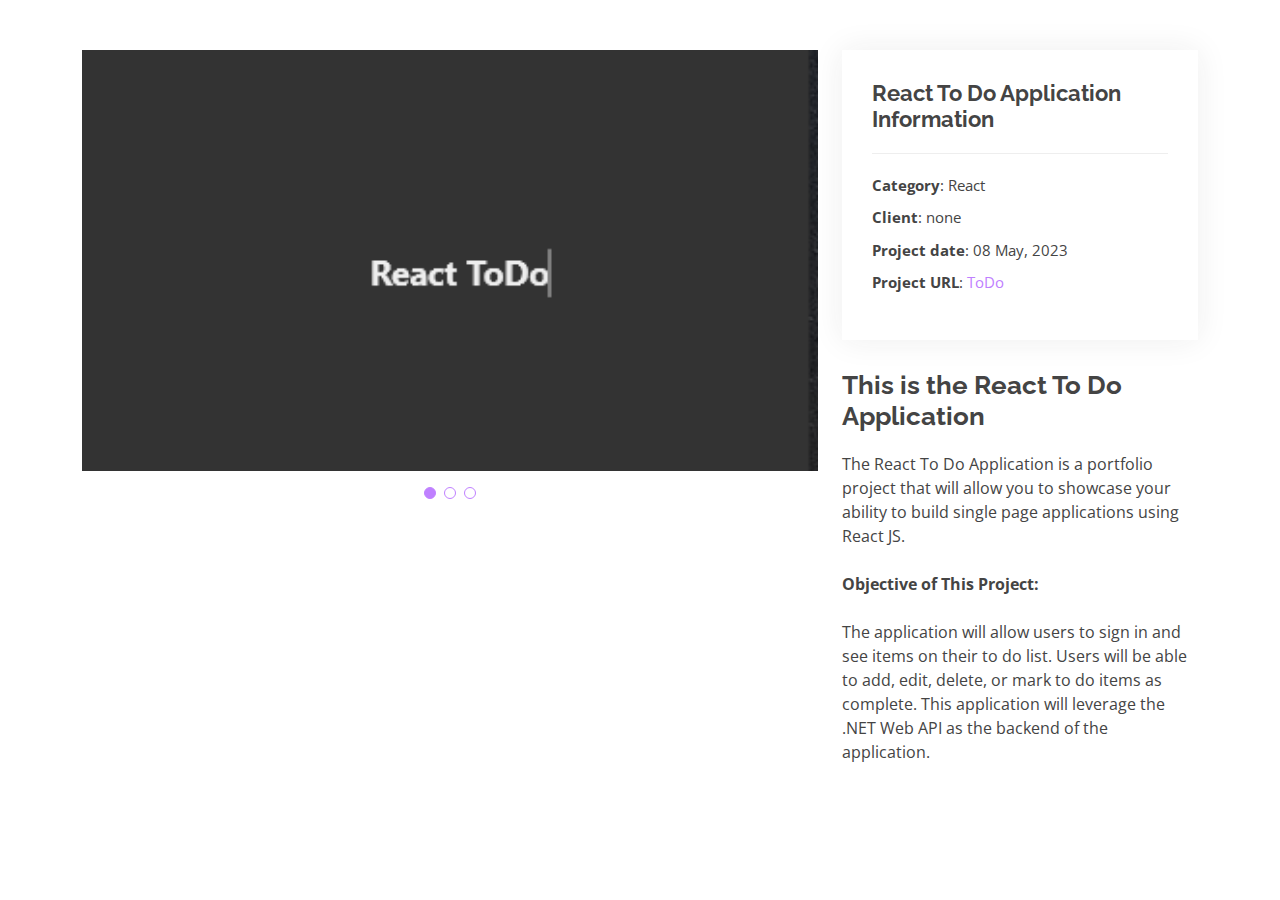
<file: portfolio-details-react.html>
<!DOCTYPE html>
<html lang="en">

<head>
  <meta charset="utf-8">
  <meta content="width=device-width, initial-scale=1.0" name="viewport">

  <title>Portfolio Details - Brodi Shrout</title>
  <meta content="" name="description">
  <meta content="" name="keywords">

  <!-- Favicons -->
  <link href="assets/img/logo-white2.png" rel="icon">
  <link href="assets/img/logo-white2.png" rel="apple-touch-icon">

  <!-- Google Fonts -->
  <link href="https://fonts.googleapis.com/css?family=Open+Sans:300,300i,400,400i,600,600i,700,700i|Raleway:300,300i,400,400i,500,500i,600,600i,700,700i|Poppins:300,300i,400,400i,500,500i,600,600i,700,700i" rel="stylesheet">

  <!-- Vendor CSS Files -->
  <link href="assets/vendor/aos/aos.css" rel="stylesheet">
  <link href="assets/vendor/bootstrap/css/bootstrap.min.css" rel="stylesheet">
  <link href="assets/vendor/bootstrap-icons/bootstrap-icons.css" rel="stylesheet">
  <link href="assets/vendor/boxicons/css/boxicons.min.css" rel="stylesheet">
  <link href="assets/vendor/glightbox/css/glightbox.min.css" rel="stylesheet">
  <link href="assets/vendor/swiper/swiper-bundle.min.css" rel="stylesheet">

  <!-- Template Main CSS File -->
  <link href="assets/css/style.css" rel="stylesheet">

  <!-- =======================================================
  * Template Name: Kelly - v4.10.0
  * Template URL: https://bootstrapmade.com/kelly-free-bootstrap-cv-resume-html-template/
  * Author: BootstrapMade.com
  * License: https://bootstrapmade.com/license/
  ======================================================== -->
</head>

<body>

  <main id="main">

    <!-- ======= Portfolio Details Section ======= -->
    <section id="portfolio-details-react" class="portfolio-details">
      <div class="container">

        <div class="row gy-4">

          <div class="col-lg-8">
            <div class="portfolio-details-slider swiper">
              <div class="swiper-wrapper align-items-center">

                <div class="swiper-slide">
                  <img src="images/REACT.png" alt="React">
                </div>

                <div class="swiper-slide">
                  <img src="images/REACT.png" alt="React">
                </div>

                <div class="swiper-slide">
                  <img src="images/REACT.png" alt="React">
                </div>

              </div>
              <div class="swiper-pagination"></div>
            </div>
          </div>

          <div class="col-lg-4">
            <div class="portfolio-info">
              <h3>React To Do Application Information</h3>
              <ul>
                <li><strong>Category</strong>: React</li>
                <li><strong>Client</strong>: none</li>
                <li><strong>Project date</strong>: 08 May, 2023</li>
                <li><strong>Project URL</strong>: <a href="" target="_blank">ToDo</a></li>
              </ul>
            </div>
            <div class="portfolio-description">
              <h2>This is the React To Do Application</h2>
              <p>
                The React To Do Application is a portfolio project that will allow you to showcase your ability to build single page applications using React JS.
                <br>
                <br>
                <strong>Objective of This Project:</strong> 
                <br>
                <br>
                The application will allow users to sign in and see items on their to do list.  Users will be able to add, edit, delete, or mark to do items as complete.  This application will leverage the .NET Web API as the backend of the application.
              </p>
            </div>
          </div>

        </div>

      </div>
    </section><!-- End Portfolio Details Section -->

  </main><!-- End #main -->

  <div id="preloader-sf"></div>
  <a href="#" class="back-to-top d-flex align-items-center justify-content-center"><i class="bi bi-arrow-up-short"></i></a>

  <!-- Vendor JS Files -->
  <script src="assets/vendor/purecounter/purecounter_vanilla.js"></script>
  <script src="assets/vendor/aos/aos.js"></script>
  <script src="assets/vendor/bootstrap/js/bootstrap.bundle.min.js"></script>
  <script src="assets/vendor/glightbox/js/glightbox.min.js"></script>
  <script src="assets/vendor/isotope-layout/isotope.pkgd.min.js"></script>
  <script src="assets/vendor/swiper/swiper-bundle.min.js"></script>
  <script src="assets/vendor/waypoints/noframework.waypoints.js"></script>
  <script src="assets/vendor/php-email-form/validate.js"></script>

  <!-- Template Main JS File -->
  <script src="assets/js/main.js"></script>

</body>

</html>
</file>
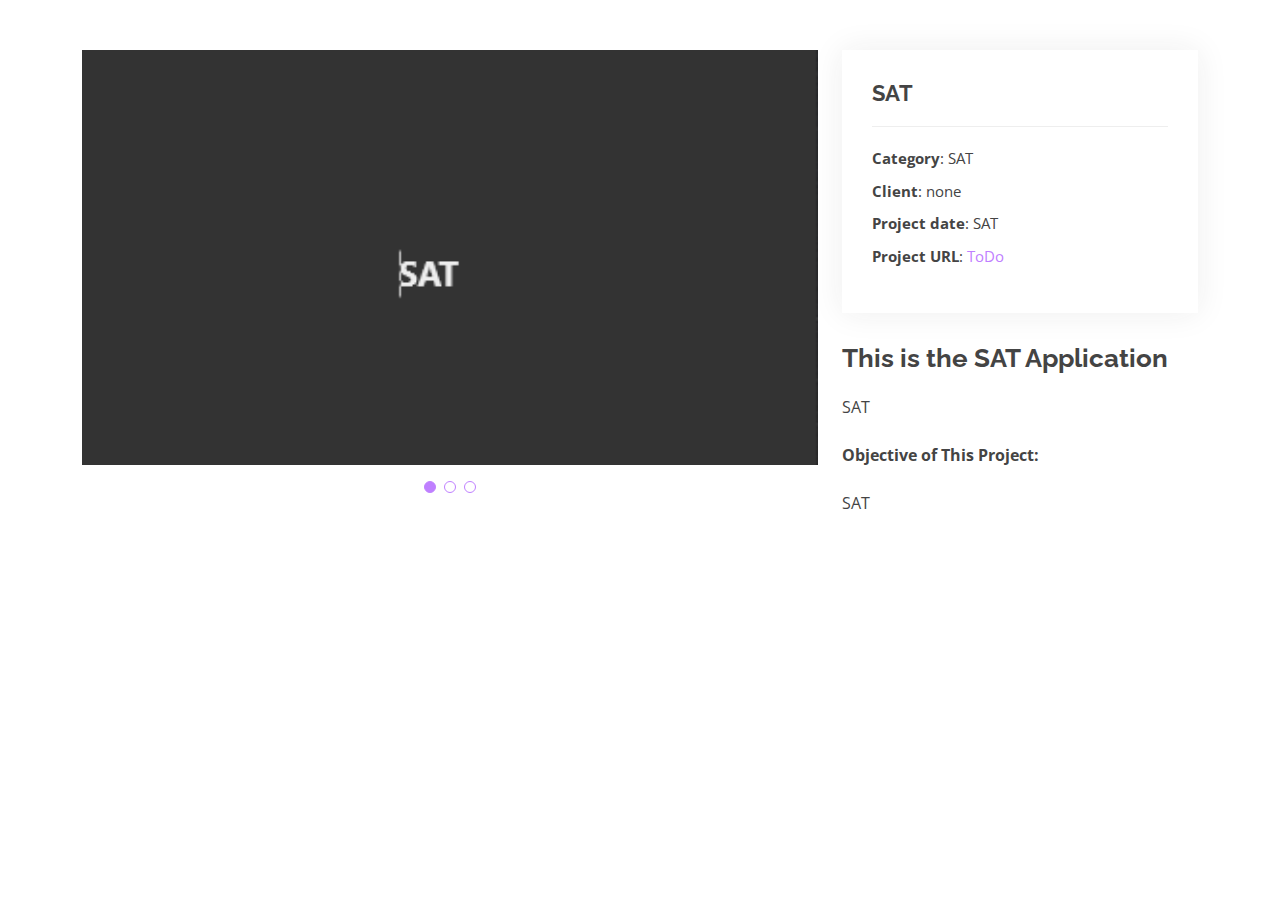
<file: portfolio-details-sat.html>
<!DOCTYPE html>
<html lang="en">

<head>
  <meta charset="utf-8">
  <meta content="width=device-width, initial-scale=1.0" name="viewport">

  <title>Portfolio Details - Brodi Shrout</title>
  <meta content="" name="description">
  <meta content="" name="keywords">

  <!-- Favicons -->
  <link href="assets/img/logo-white2.png" rel="icon">
  <link href="assets/img/logo-white2.png" rel="apple-touch-icon">

  <!-- Google Fonts -->
  <link href="https://fonts.googleapis.com/css?family=Open+Sans:300,300i,400,400i,600,600i,700,700i|Raleway:300,300i,400,400i,500,500i,600,600i,700,700i|Poppins:300,300i,400,400i,500,500i,600,600i,700,700i" rel="stylesheet">

  <!-- Vendor CSS Files -->
  <link href="assets/vendor/aos/aos.css" rel="stylesheet">
  <link href="assets/vendor/bootstrap/css/bootstrap.min.css" rel="stylesheet">
  <link href="assets/vendor/bootstrap-icons/bootstrap-icons.css" rel="stylesheet">
  <link href="assets/vendor/boxicons/css/boxicons.min.css" rel="stylesheet">
  <link href="assets/vendor/glightbox/css/glightbox.min.css" rel="stylesheet">
  <link href="assets/vendor/swiper/swiper-bundle.min.css" rel="stylesheet">

  <!-- Template Main CSS File -->
  <link href="assets/css/style.css" rel="stylesheet">

  <!-- =======================================================
  * Template Name: Kelly - v4.10.0
  * Template URL: https://bootstrapmade.com/kelly-free-bootstrap-cv-resume-html-template/
  * Author: BootstrapMade.com
  * License: https://bootstrapmade.com/license/
  ======================================================== -->
</head>

<body>

  <main id="main">

    <!-- ======= Portfolio Details Section ======= -->
    <section id="portfolio-details-sat" class="portfolio-details">
      <div class="container">

        <div class="row gy-4">

          <div class="col-lg-8">
            <div class="portfolio-details-slider swiper">
              <div class="swiper-wrapper align-items-center">

                <div class="swiper-slide">
                  <img src="images/SAT.png" alt="SAT">
                </div>

                <div class="swiper-slide">
                  <img src="images/SAT.png" alt="SAT">
                </div>

                <div class="swiper-slide">
                  <img src="images/SAT.png" alt="SAT">
                </div>

              </div>
              <div class="swiper-pagination"></div>
            </div>
          </div>

          <div class="col-lg-4">
            <div class="portfolio-info">
              <h3>SAT</h3>
              <ul>
                <li><strong>Category</strong>: SAT</li>
                <li><strong>Client</strong>: none</li>
                <li><strong>Project date</strong>: SAT</li>
                <li><strong>Project URL</strong>: <a href="" target="_blank">ToDo</a></li>
              </ul>
            </div>
            <div class="portfolio-description">
              <h2>This is the SAT Application</h2>
              <p>
                SAT
                <br>
                <br>
                <strong>Objective of This Project:</strong> 
                <br>
                <br>
                SAT
              </p>
            </div>
          </div>

        </div>

      </div>
    </section><!-- End Portfolio Details Section -->

  </main><!-- End #main -->

  <div id="preloader-sf"></div>
  <a href="#" class="back-to-top d-flex align-items-center justify-content-center"><i class="bi bi-arrow-up-short"></i></a>

  <!-- Vendor JS Files -->
  <script src="assets/vendor/purecounter/purecounter_vanilla.js"></script>
  <script src="assets/vendor/aos/aos.js"></script>
  <script src="assets/vendor/bootstrap/js/bootstrap.bundle.min.js"></script>
  <script src="assets/vendor/glightbox/js/glightbox.min.js"></script>
  <script src="assets/vendor/isotope-layout/isotope.pkgd.min.js"></script>
  <script src="assets/vendor/swiper/swiper-bundle.min.js"></script>
  <script src="assets/vendor/waypoints/noframework.waypoints.js"></script>
  <script src="assets/vendor/php-email-form/validate.js"></script>

  <!-- Template Main JS File -->
  <script src="assets/js/main.js"></script>

</body>

</html>
</file>
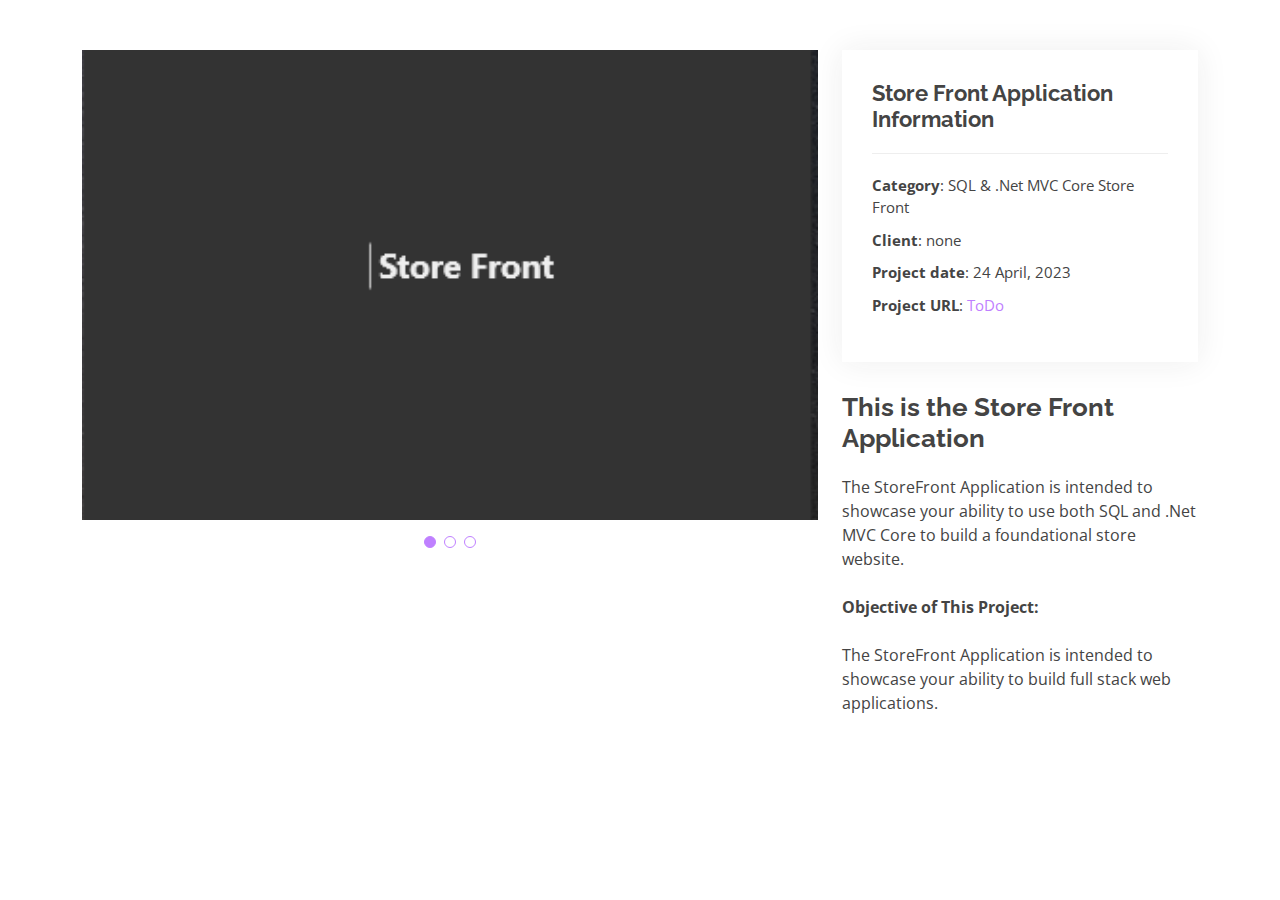
<file: portfolio-details-sf.html>
<!DOCTYPE html>
<html lang="en">

<head>
  <meta charset="utf-8">
  <meta content="width=device-width, initial-scale=1.0" name="viewport">

  <title>Portfolio Details - Brodi Shrout</title>
  <meta content="" name="description">
  <meta content="" name="keywords">

  <!-- Favicons -->
  <link href="assets/img/logo-white2.png" rel="icon">
  <link href="assets/img/logo-white2.png" rel="apple-touch-icon">

  <!-- Google Fonts -->
  <link href="https://fonts.googleapis.com/css?family=Open+Sans:300,300i,400,400i,600,600i,700,700i|Raleway:300,300i,400,400i,500,500i,600,600i,700,700i|Poppins:300,300i,400,400i,500,500i,600,600i,700,700i" rel="stylesheet">

  <!-- Vendor CSS Files -->
  <link href="assets/vendor/aos/aos.css" rel="stylesheet">
  <link href="assets/vendor/bootstrap/css/bootstrap.min.css" rel="stylesheet">
  <link href="assets/vendor/bootstrap-icons/bootstrap-icons.css" rel="stylesheet">
  <link href="assets/vendor/boxicons/css/boxicons.min.css" rel="stylesheet">
  <link href="assets/vendor/glightbox/css/glightbox.min.css" rel="stylesheet">
  <link href="assets/vendor/swiper/swiper-bundle.min.css" rel="stylesheet">

  <!-- Template Main CSS File -->
  <link href="assets/css/style.css" rel="stylesheet">

  <!-- =======================================================
  * Template Name: Kelly - v4.10.0
  * Template URL: https://bootstrapmade.com/kelly-free-bootstrap-cv-resume-html-template/
  * Author: BootstrapMade.com
  * License: https://bootstrapmade.com/license/
  ======================================================== -->
</head>

<body>

  <main id="main">

    <!-- ======= Portfolio Details Section ======= -->
    <section id="portfolio-details-sf" class="portfolio-details">
      <div class="container">

        <div class="row gy-4">

          <div class="col-lg-8">
            <div class="portfolio-details-slider swiper">
              <div class="swiper-wrapper align-items-center">

                <div class="swiper-slide">
                  <img src="images/storefront.png" alt="">
                </div>

                <div class="swiper-slide">
                  <img src="images/storefront.png" alt="">
                </div>

                <div class="swiper-slide">
                  <img src="images/storefront.png" alt="">
                </div>

              </div>
              <div class="swiper-pagination"></div>
            </div>
          </div>

          <div class="col-lg-4">
            <div class="portfolio-info">
              <h3>Store Front Application Information</h3>
              <ul>
                <li><strong>Category</strong>: SQL & .Net MVC Core Store Front</li>
                <li><strong>Client</strong>: none</li>
                <li><strong>Project date</strong>: 24 April, 2023</li>
                <li><strong>Project URL</strong>: <a href="" target="_blank">ToDo</a></li>
              </ul>
            </div>
            <div class="portfolio-description">
              <h2>This is the Store Front Application</h2>
              <p>
                The StoreFront Application is intended to showcase your ability to use both SQL and .Net MVC Core to build a foundational store website. 
                <br>
                <br>
                <strong>Objective of This Project:</strong> 
                <br>
                <br>
                The StoreFront Application is intended to showcase your ability to build full stack web applications. 
              </p>
            </div>
          </div>

        </div>

      </div>
    </section><!-- End Portfolio Details Section -->

  </main><!-- End #main -->

  <div id="preloader-sf"></div>
  <a href="#" class="back-to-top d-flex align-items-center justify-content-center"><i class="bi bi-arrow-up-short"></i></a>

  <!-- Vendor JS Files -->
  <script src="assets/vendor/purecounter/purecounter_vanilla.js"></script>
  <script src="assets/vendor/aos/aos.js"></script>
  <script src="assets/vendor/bootstrap/js/bootstrap.bundle.min.js"></script>
  <script src="assets/vendor/glightbox/js/glightbox.min.js"></script>
  <script src="assets/vendor/isotope-layout/isotope.pkgd.min.js"></script>
  <script src="assets/vendor/swiper/swiper-bundle.min.js"></script>
  <script src="assets/vendor/waypoints/noframework.waypoints.js"></script>
  <script src="assets/vendor/php-email-form/validate.js"></script>

  <!-- Template Main JS File -->
  <script src="assets/js/main.js"></script>

</body>

</html>
</file>
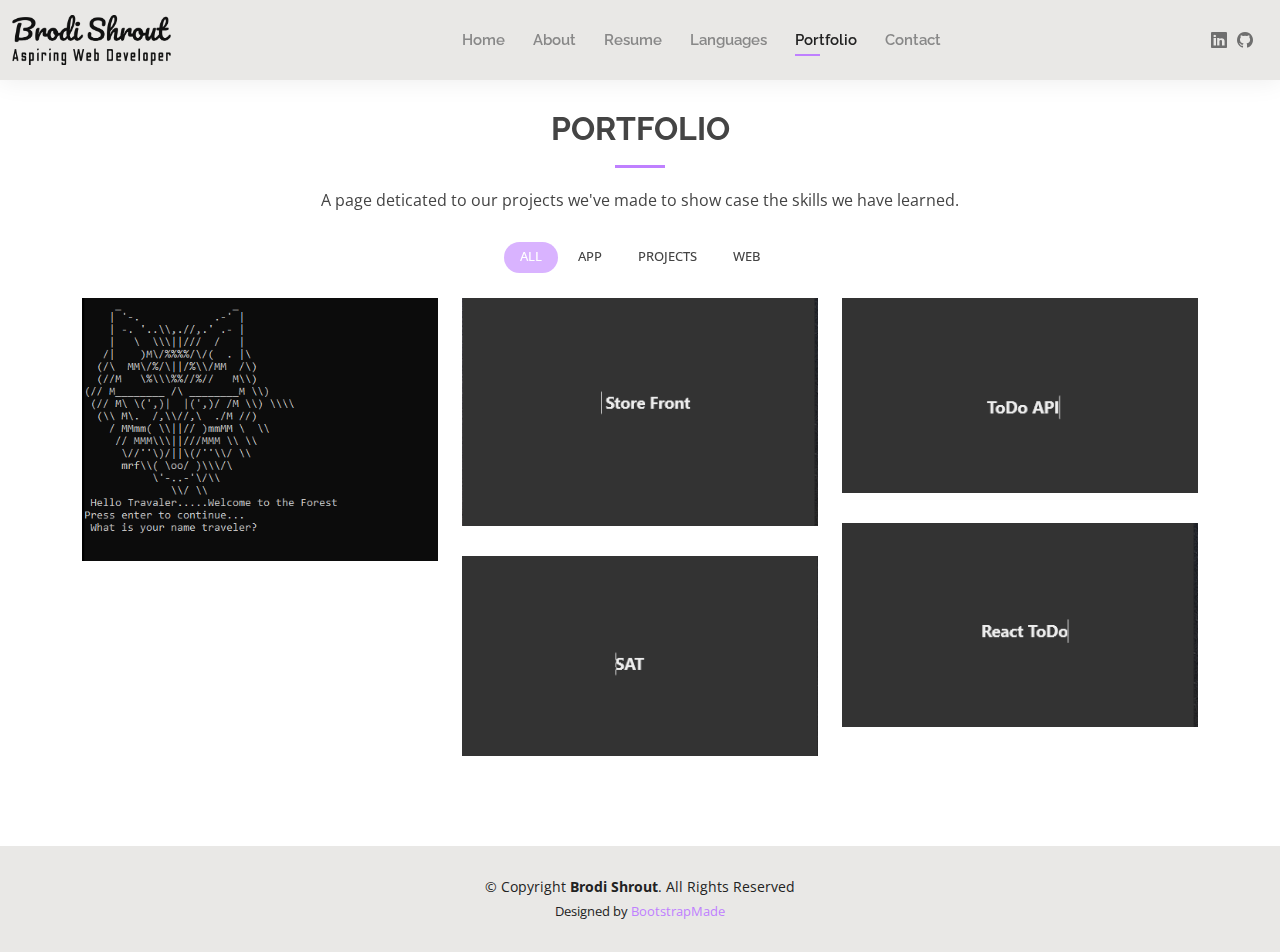
<file: portfolio.html>
<!DOCTYPE html>
<html lang="en">

<head>
  <meta charset="utf-8">
  <meta content="width=device-width, initial-scale=1.0" name="viewport">

  <title>Portfolio - Brodi Shrout</title>
  <meta content="" name="description">
  <meta content="" name="keywords">

  <!-- Favicons -->
  <link href="assets/img/logo-white2.png" rel="icon">
  <link href="assets/img/logo-white2.png" rel="apple-touch-icon">

  <!-- Google Fonts -->
  <link href="https://fonts.googleapis.com/css?family=Open+Sans:300,300i,400,400i,600,600i,700,700i|Raleway:300,300i,400,400i,500,500i,600,600i,700,700i|Poppins:300,300i,400,400i,500,500i,600,600i,700,700i" rel="stylesheet">

  <!-- Vendor CSS Files -->
  <link href="assets/vendor/aos/aos.css" rel="stylesheet">
  <link href="assets/vendor/bootstrap/css/bootstrap.min.css" rel="stylesheet">
  <link href="assets/vendor/bootstrap-icons/bootstrap-icons.css" rel="stylesheet">
  <link href="assets/vendor/boxicons/css/boxicons.min.css" rel="stylesheet">
  <link href="assets/vendor/glightbox/css/glightbox.min.css" rel="stylesheet">
  <link href="assets/vendor/swiper/swiper-bundle.min.css" rel="stylesheet">

  <!-- Template Main CSS File -->
  <link href="assets/css/style.css" rel="stylesheet">

  <!-- =======================================================
  * Template Name: Kelly - v4.10.0
  * Template URL: https://bootstrapmade.com/kelly-free-bootstrap-cv-resume-html-template/
  * Author: BootstrapMade.com
  * License: https://bootstrapmade.com/license/
  ======================================================== -->
</head>

<body>

  <!-- ======= Header ======= -->
  <header id="header" class="fixed-top">
    <div class="container-fluid d-flex justify-content-between align-items-center">

      <a href="index.html" class="logo"><img src="images/logo-no-background3.png" alt="Brodi Shrout logo" class="img-fluid"></a>
      <!-- Uncomment below if you prefer to use an image logo -->
      <!-- <a href="index.html" class="logo"><img src="assets/img/logo.png" alt="" class="img-fluid"></a>-->

      <nav id="navbar" class="navbar order-last order-lg-0">
        <ul>
          <li><a href="index.html">Home</a></li>
          <li><a href="about.html">About</a></li>
          <li><a href="resume.html">Resume</a></li>
          <li><a href="Languages.html">Languages</a></li>
          <li><a class="active" href="portfolio.html">Portfolio</a></li>
          <li><a href="contact.html">Contact</a></li>
        </ul>
        <i class="bi bi-list mobile-nav-toggle"></i>
      </nav><!-- .navbar -->

      <div class="header-social-links">
        <a href="https://www.linkedin.com/in/brodi-shrout-8223a8266/" class="linkedin" target="_blank"><i class="bi bi-linkedin"></i></i></a>
        <a href="https://github.com/BrodiShrout" class="Github" target="_blank"><i class="bi bi-github"></i></a>
      </div>

    </div>

  </header><!-- End Header -->

  <main id="main">

    <!-- ======= Portfolio Section ======= -->
    <section id="portfolio" class="portfolio">
      <div class="container" data-aos="fade-up">

        <div class="section-title">
          <h2>Portfolio</h2>
          <p>A page deticated to our projects we've made to show case the skills we have learned.</p>
        </div>

        <div class="row" data-aos="fade-up" data-aos-delay="100">
          <div class="col-lg-12 d-flex justify-content-center">
            <ul id="portfolio-flters">
              <li data-filter="*" class="filter-active">All</li>
              <li data-filter=".filter-app">App</li>
              <li data-filter=".filter-card">Projects</li>
              <li data-filter=".filter-web">Web</li>
            </ul>
          </div>
        </div>

        <div class="row portfolio-container" data-aos="fade-up" data-aos-delay="200">

          <div class="col-lg-4 col-md-6 portfolio-item filter-app">
            <div class="portfolio-wrap">
              <img src="images/Screenshot 2023-03-09 141856.png" class="img-fluid" alt="">
              <div class="portfolio-info">
                <h4>Dungeon Application</h4>
                <p>This it is a .NET Core Console Application where the foundational concepts of C# as a language were learned.
                  <!--<br>
                  <i class="bx bx-plus"></i> Shows vedio of the game play
                  <br>
                  <i class="bx bx-link"></i>more details -->
                </p>
                <div class="portfolio-links">
                  <a href="images/dungeonVideo.mp4" data-gallery="portfolioGallery" class="portfolio-lightbox" title="Dungeon Application"><i class="bx bx-plus"></i></a>
                  <a href="portfolio-details-da.html" class="portfolio-details-lightbox" data-glightbox="type: external" title="Dungeon App Details"><i class="bx bx-link"></i></a>
                </div>
              </div>
            </div>
          </div>

          <div class="col-lg-4 col-md-6 portfolio-item filter-web">
            <div class="portfolio-wrap">
              <img src="images/storefront.png" class="img-fluid" alt="">
              <div class="portfolio-info">
                <h4>Store Front</h4>
                <p>The StoreFront Application is intended to showcase your ability to use both SQL and .Net MVC Core to build a foundational store website.</p>
                <div class="portfolio-links">
                  <a href="mages/storefront.png" data-gallery="portfolioGallery" class="portfolio-lightbox" title="Store Front"><i class="bx bx-plus"></i></a>
                  <a href="portfolio-details-sf.html" class="portfolio-details-lightbox" data-glightbox="type: external" title="Store Front Details"><i class="bx bx-link"></i></a>
                </div>
              </div>
            </div>
          </div>

          <div class="col-lg-4 col-md-6 portfolio-item filter-card">
            <div class="portfolio-wrap">
              <img src="images/API.png" class="img-fluid" alt="">
              <div class="portfolio-info">
                <h4>ToDo API</h4>
                <p>The Web API project is intended to showcase your ability to create a RESTful API that can be consumed by another application.</p>
                <div class="portfolio-links">
                  <a href="images/API.png" data-gallery="portfolioGallery" class="portfolio-lightbox" title="API"><i class="bx bx-plus"></i></a>
                  <a href="portfolio-details-API.html" class="portfolio-details-lightbox" data-glightbox="type: external" title="API Details"><i class="bx bx-link"></i></a>
                </div>
              </div>
            </div>
          </div>

          <div class="col-lg-4 col-md-6 portfolio-item filter-app">
            <div class="portfolio-wrap">
              <img src="images/REACT.png" class="img-fluid" alt="">
              <div class="portfolio-info">
                <h4>React ToDo</h4>
                <p>The React To Do Application is a portfolio project that will allow you to showcase your ability to build single page applications using React JS.</p>
                <div class="portfolio-links">
                  <a href="images/REACT.png" data-gallery="portfolioGallery" class="portfolio-lightbox" title="React"><i class="bx bx-plus"></i></a>
                  <a href="portfolio-details-react.html" class="portfolio-details-lightbox" data-glightbox="type: external" title="React Details"><i class="bx bx-link"></i></a>
                </div>
              </div>
            </div>
          </div>

          <div class="col-lg-4 col-md-6 portfolio-item filter-card">
            <div class="portfolio-wrap">
              <img src="images/SAT.png" class="img-fluid" alt="">
              <div class="portfolio-info">
                <h4>SAT</h4>
                <p>SAT</p>
                <div class="portfolio-links">
                  <a href="images/SAT.png" data-gallery="portfolioGallery" class="portfolio-lightbox" title="SAT"><i class="bx bx-plus"></i></a>
                  <a href="portfolio-details-sat.html" class="portfolio-details-lightbox" data-glightbox="type: external" title="SAT Details"><i class="bx bx-link"></i></a>
                </div>
              </div>
            </div>
          </div>

        </div>

      </div>
    </section><!-- End Portfolio Section -->

  </main><!-- End #main -->

  <!-- ======= Footer ======= -->
  <footer id="footer">
    <div class="container">
      <div class="copyright">
        &copy; Copyright <strong><span>Brodi Shrout</span></strong>. All Rights Reserved
      </div>
      <div class="credits">
        <!-- All the links in the footer should remain intact. -->
        <!-- You can delete the links only if you purchased the pro version. -->
        <!-- Licensing information: https://bootstrapmade.com/license/ -->
        <!-- Purchase the pro version with working PHP/AJAX contact form: https://bootstrapmade.com/kelly-free-bootstrap-cv-resume-html-template/ -->
        Designed by <a href="https://bootstrapmade.com/">BootstrapMade</a>
      </div>
    </div>
  </footer><!-- End  Footer -->

  <div id="preloader"></div>
  <a href="#" class="back-to-top d-flex align-items-center justify-content-center"><i class="bi bi-arrow-up-short"></i></a>

  <!-- Vendor JS Files -->
  <script src="assets/vendor/purecounter/purecounter_vanilla.js"></script>
  <script src="assets/vendor/aos/aos.js"></script>
  <script src="assets/vendor/bootstrap/js/bootstrap.bundle.min.js"></script>
  <script src="assets/vendor/glightbox/js/glightbox.min.js"></script>
  <script src="assets/vendor/isotope-layout/isotope.pkgd.min.js"></script>
  <script src="assets/vendor/swiper/swiper-bundle.min.js"></script>
  <script src="assets/vendor/waypoints/noframework.waypoints.js"></script>
  <script src="assets/vendor/php-email-form/validate.js"></script>

  <!-- Template Main JS File -->
  <script src="assets/js/main.js"></script>

</body>

</html>
</file>
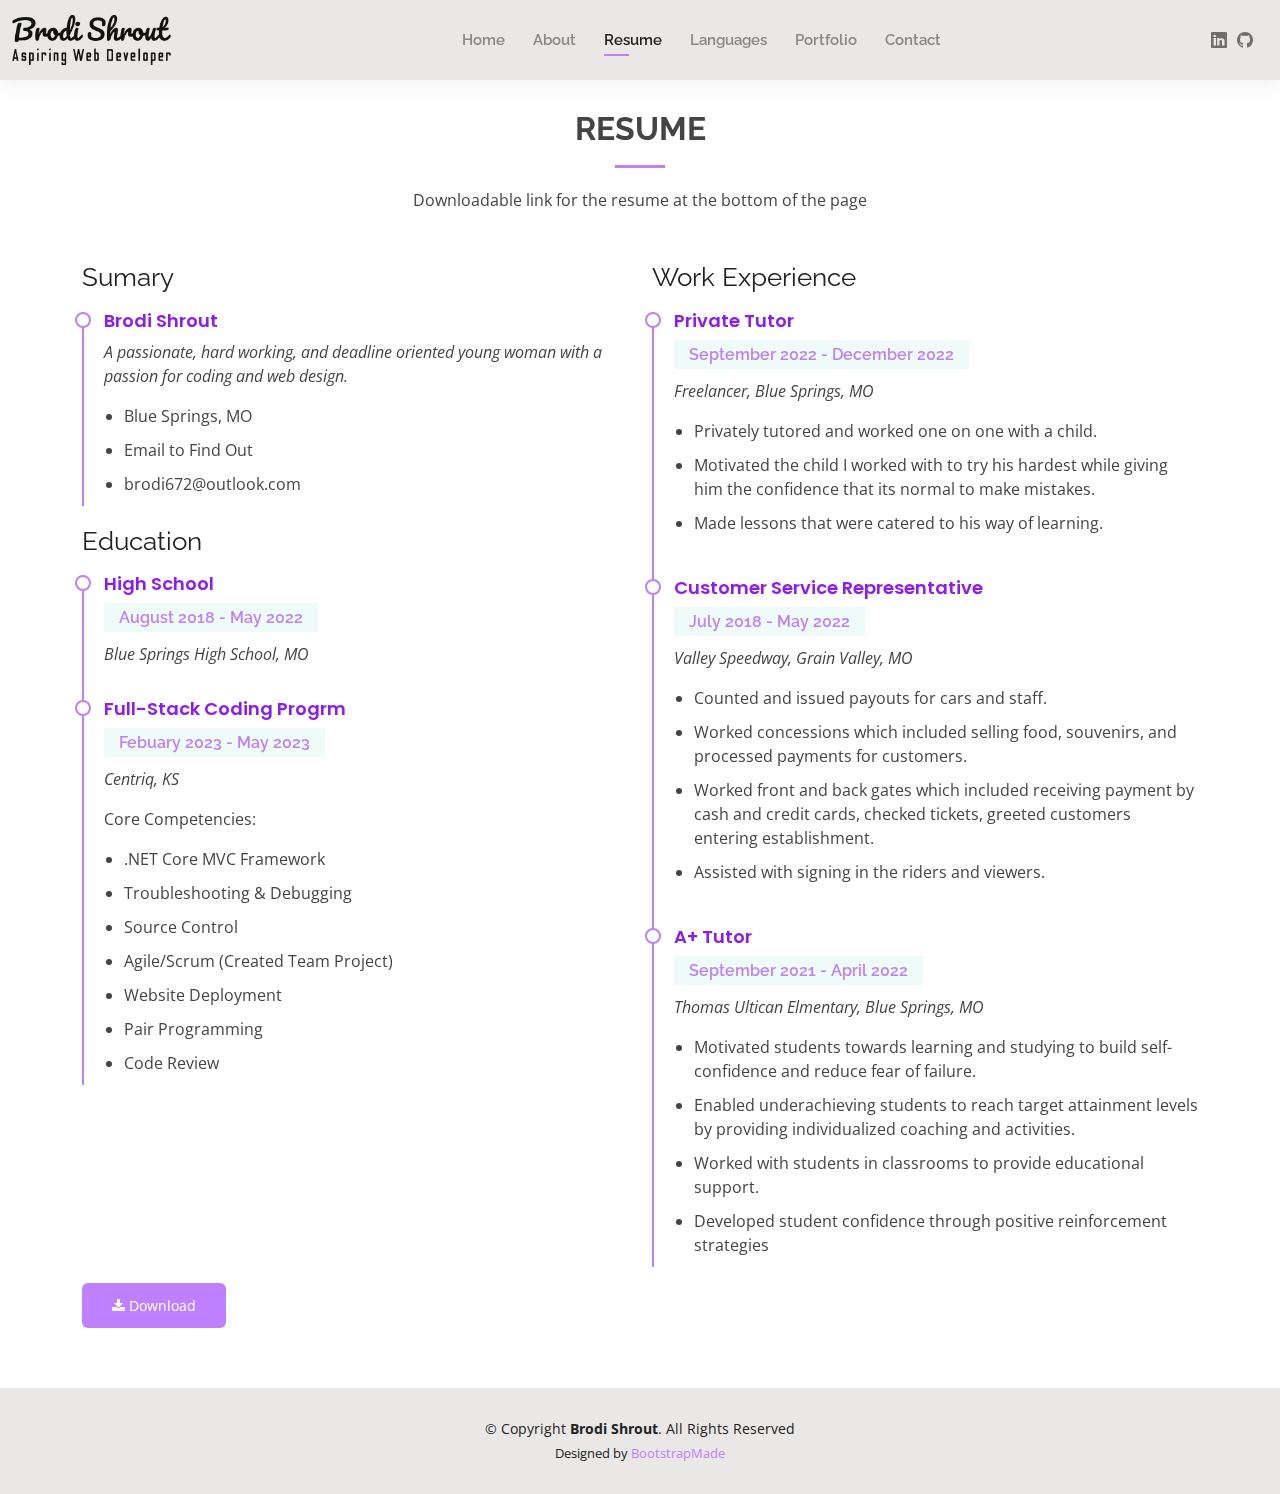
<file: resume.html>
<!DOCTYPE html>
<html lang="en">

<head>
  <meta charset="utf-8">
  <meta content="width=device-width, initial-scale=1.0" name="viewport">

  <title>Resume - Brodi Shrout</title>
  <meta content="" name="description">
  <meta content="" name="keywords">

  <!-- Favicons -->
  <link href="assets/img/logo-white2.png" rel="icon">
  <link href="assets/img/logo-white2.png" rel="apple-touch-icon">

  <!-- Google Fonts -->
  <link href="https://fonts.googleapis.com/css?family=Open+Sans:300,300i,400,400i,600,600i,700,700i|Raleway:300,300i,400,400i,500,500i,600,600i,700,700i|Poppins:300,300i,400,400i,500,500i,600,600i,700,700i" rel="stylesheet">

  <!-- Vendor CSS Files -->
  <link href="assets/vendor/aos/aos.css" rel="stylesheet">
  <link href="assets/vendor/bootstrap/css/bootstrap.min.css" rel="stylesheet">
  <link href="assets/vendor/bootstrap-icons/bootstrap-icons.css" rel="stylesheet">
  <link href="assets/vendor/boxicons/css/boxicons.min.css" rel="stylesheet">
  <link href="assets/vendor/glightbox/css/glightbox.min.css" rel="stylesheet">
  <link href="assets/vendor/swiper/swiper-bundle.min.css" rel="stylesheet">

  <!-- Template Main CSS File -->
  <link href="assets/css/style.css" rel="stylesheet">

  <link rel="stylesheet" href="https://cdnjs.cloudflare.com/ajax/libs/font-awesome/4.7.0/css/font-awesome.min.css">
  <!-- =======================================================
  * Template Name: Kelly - v4.10.0
  * Template URL: https://bootstrapmade.com/kelly-free-bootstrap-cv-resume-html-template/
  * Author: BootstrapMade.com
  * License: https://bootstrapmade.com/license/
  ======================================================== -->
</head>

<body>

  <!-- ======= Header ======= -->
  <header id="header" class="fixed-top">
    <div class="container-fluid d-flex justify-content-between align-items-center">

      <a href="index.html" class="logo"><img src="images/logo-no-background3.png" alt="Brodi Shrout logo" class="img-fluid"></a>
      <!-- Uncomment below if you prefer to use an image logo -->
      <!-- <a href="index.html" class="logo"><img src="assets/img/logo.png" alt="" class="img-fluid"></a>-->

      <nav id="navbar" class="navbar order-last order-lg-0">
        <ul>
          <li><a href="index.html">Home</a></li>
          <li><a href="about.html">About</a></li>
          <li><a class="active" href="resume.html">Resume</a></li>
          <li><a href="Languages.html">Languages</a></li>
          <li><a href="portfolio.html">Portfolio</a></li>
          <li><a href="contact.html">Contact</a></li>
        </ul>
        <i class="bi bi-list mobile-nav-toggle"></i>
      </nav><!-- .navbar -->

      <div class="header-social-links">
        <a href="https://www.linkedin.com/in/brodi-shrout-8223a8266/" class="linkedin" target="_blank"><i class="bi bi-linkedin"></i></i></a>
        <a href="https://github.com/BrodiShrout" class="Github" target="_blank"><i class="bi bi-github"></i></a>
      </div>


    </div>

  </header><!-- End Header -->

  <main id="main">

    <!-- ======= Resume Section ======= -->
    <section id="resume" class="resume">
      <div class="container" data-aos="fade-up">

        <div class="section-title">
          <h2>Resume</h2>
          <p>Downloadable link for the resume at the bottom of the page</p>
        </div>

        <div class="row">
          <div class="col-lg-6">
            <h3 class="resume-title">Sumary</h3>
            <div class="resume-item pb-0">
              <h4>Brodi Shrout</h4>
              <p><em>A passionate, hard working, and deadline oriented young woman with a passion for coding and web design.</em></p>
              <p>
              <ul>
                <li>Blue Springs, MO</li>
                <li>Email to Find Out</li>
                <li>brodi672@outlook.com</li>
              </ul>
              </p>
            </div>

            <h3 class="resume-title">Education</h3>
            <div class="resume-item">
              <h4>High School</h4>
              <h5>August 2018 - May 2022</h5>
              <p><em>Blue Springs High School, MO</em></p>
            </div>
            <div class="resume-item">
              <h4>Full-Stack Coding Progrm</h4>
              <h5>Febuary 2023 - May 2023</h5>
              <p><em>Centriq, KS</em></p>
              <p>Core Competencies: <br>
                <ul>
                  <li>.NET Core MVC Framework</li>
                  <li>Troubleshooting & Debugging</li>
                  <li>Source Control</li>
                  <li>Agile/Scrum (Created Team Project)</li>
                  <li>Website Deployment</li>
                  <li>Pair Programming</li>
                  <li>Code Review</li>
                </ul>
              </p>
            </div>
          </div>
          <div class="col-lg-6">
            <h3 class="resume-title">Work Experience</h3>
            <div class="resume-item">
              <h4>Private Tutor</h4>
              <h5>September 2022 - December 2022</h5>
              <p><em>Freelancer, Blue Springs, MO</em></p>
              <p>
              <ul>
                <li>Privately tutored and worked one on one with a child.</li>
                <li>Motivated the child I worked with to try his hardest while giving him the confidence that its normal to make mistakes.</li>
                <li>Made lessons that were catered to his way of learning.</li>
              </ul>
              </p>
            </div>
            <div class="resume-item">
              <h4>Customer Service Representative</h4>
              <h5>July 2018 - May 2022</h5>
              <p><em>Valley Speedway, Grain Valley, MO</em></p>
              <p>
                <ul>
                  <li>Counted and issued payouts for cars and staff.</li>
                  <li>Worked concessions which included selling food, souvenirs, and processed payments for customers.</li>
                  <li>Worked front and back gates which included receiving payment by cash and credit cards, checked tickets, greeted customers entering establishment.</li>
                  <li>Assisted with signing in the riders and viewers.</li>
                </ul>
              </p>
            </div>
            <div class="resume-item">
              <h4>A+ Tutor</h4>
              <h5>September 2021 - April 2022</h5>
              <p><em>Thomas Ultican Elmentary, Blue Springs, MO</em></p>
              <p>
              <ul>
                <li>Motivated students towards learning and studying to build self-confidence and reduce fear of failure.</li>
                <li>Enabled underachieving students to reach target attainment levels by providing individualized coaching and activities.</li>
                <li>Worked with students in classrooms to provide educational support.</li>
                <li>Developed student confidence through positive reinforcement strategies</li>
              </ul>
              </p>
            </div>
          </div>
        </div>
        <a href="resume/Brodi Shrouts Resume-for-pw.docx" download="Brodi Shrouts Resume">
        <button class="btn"><i class="fa fa-download"></i> Download</button></a>
      </div>
    </section><!-- End Resume Section -->

  </main><!-- End #main -->

  <!-- ======= Footer ======= -->
  <footer id="footer">
    <div class="container">
      <div class="copyright">
        &copy; Copyright <strong><span>Brodi Shrout</span></strong>. All Rights Reserved
      </div>
      <div class="credits">
        <!-- All the links in the footer should remain intact. -->
        <!-- You can delete the links only if you purchased the pro version. -->
        <!-- Licensing information: https://bootstrapmade.com/license/ -->
        <!-- Purchase the pro version with working PHP/AJAX contact form: https://bootstrapmade.com/kelly-free-bootstrap-cv-resume-html-template/ -->
        Designed by <a href="https://bootstrapmade.com/">BootstrapMade</a>
      </div>
    </div>
  </footer><!-- End  Footer -->

  <div id="preloader"></div>
  <a href="#" class="back-to-top d-flex align-items-center justify-content-center"><i class="bi bi-arrow-up-short"></i></a>

  <!-- Vendor JS Files -->
  <script src="assets/vendor/purecounter/purecounter_vanilla.js"></script>
  <script src="assets/vendor/aos/aos.js"></script>
  <script src="assets/vendor/bootstrap/js/bootstrap.bundle.min.js"></script>
  <script src="assets/vendor/glightbox/js/glightbox.min.js"></script>
  <script src="assets/vendor/isotope-layout/isotope.pkgd.min.js"></script>
  <script src="assets/vendor/swiper/swiper-bundle.min.js"></script>
  <script src="assets/vendor/waypoints/noframework.waypoints.js"></script>
  <script src="assets/vendor/php-email-form/validate.js"></script>

  <!-- Template Main JS File -->
  <script src="assets/js/main.js"></script>

</body>

</html>
</file>
<file: assets/css/style.css>
/**
* Template Name: Kelly - v4.10.0
* Template URL: https://bootstrapmade.com/kelly-free-bootstrap-cv-resume-html-template/
* Author: BootstrapMade.com
* License: https://bootstrapmade.com/license/
*/

/*--------------------------------------------------------------
# General
--------------------------------------------------------------*/
body {
  font-family: "Open Sans", sans-serif;
  color: #444444;
}

a {
  color: #bf80ff;
  text-decoration: none;
}

a:hover {
  color: #cc99ff;
  text-decoration: none;
}

h1,
h2,
h3,
h4,
h5,
h6 {
  font-family: "Raleway", sans-serif;
}

#main {
  margin-top: 50px;
}

@media (max-width: 992px) {
  #main {
    margin-top: 30px;
  }
}

/*--------------------------------------------------------------
# Preloader
--------------------------------------------------------------*/
#preloader {
  position: fixed;
  top: 0;
  left: 0;
  right: 0;
  bottom: 0;
  z-index: 9999;
  overflow: hidden;
  background: #fff;
}

#preloader:before {
  content: "";
  position: fixed;
  top: calc(50% - 30px);
  left: calc(50% - 30px);
  border: 6px solid #bf80ff;
  border-top-color: #dcf5f2;
  border-radius: 50%;
  width: 60px;
  height: 60px;
  -webkit-animation: animate-preloader 1s linear infinite;
  animation: animate-preloader 1s linear infinite;
}

@-webkit-keyframes animate-preloader {
  0% {
    transform: rotate(0deg);
  }

  100% {
    transform: rotate(360deg);
  }
}

@keyframes animate-preloader {
  0% {
    transform: rotate(0deg);
  }

  100% {
    transform: rotate(360deg);
  }
}

/*--------------------------------------------------------------
# Back to top button
--------------------------------------------------------------*/
.back-to-top {
  position: fixed;
  visibility: hidden;
  opacity: 0;
  right: 15px;
  bottom: 15px;
  z-index: 996;
  background: #cc99ff;
  width: 40px;
  height: 40px;
  border-radius: 50px;
  transition: all 0.4s;
}

.back-to-top i {
  font-size: 24px;
  color: #fff;
  line-height: 0;
}

.back-to-top:hover {
  background: #d9b3ff;
  color: #fff;
}

.back-to-top.active {
  visibility: visible;
  opacity: 1;
}

/*--------------------------------------------------------------
# Header
--------------------------------------------------------------*/
#header {
  background: #e9e8e6;
  box-shadow: 0px 0px 25px 0 rgba(0, 0, 0, 0.08);
  z-index: 997;
  padding: 15px 0;
}

#header .logo {
  font-size: 32px;
  margin: 0;
  padding: 0;
  line-height: 1;
  font-weight: 400;
  letter-spacing: 2px;
  text-transform: uppercase;
}

#header .logo a {
  color: #222222;
}

#header .logo img {
  max-height: 50px;
}

@media (max-width: 992px) {
  #header .logo {
    font-size: 28px;
  }
}

/*--------------------------------------------------------------
# Header Social Links
--------------------------------------------------------------*/
.header-social-links {
  padding-right: 15px;
}

.header-social-links a {
  color: #6f6f6f;
  padding-left: 6px;
  display: inline-block;
  line-height: 0px;
  transition: 0.3s;
  font-size: 16px;
}

.header-social-links a:hover {
  color: #d9b3ff;
}

/*--------------------------------------------------------------
# Navigation Menu
--------------------------------------------------------------*/
/**
* Desktop Navigation 
*/
.navbar {
  padding: 0;
}

.navbar ul {
  margin: 0;
  padding: 0;
  display: flex;
  list-style: none;
  align-items: center;
}

.navbar li {
  position: relative;
  padding: 10px 0 10px 28px;
}

.navbar a,
.navbar a:focus {
  display: flex;
  align-items: center;
  justify-content: space-between;
  font-family: "Raleway", sans-serif;
  font-size: 15px;
  font-weight: 600;
  color: #888888;
  white-space: nowrap;
  transition: 0.3s;
  position: relative;
}

.navbar a i,
.navbar a:focus i {
  font-size: 12px;
  line-height: 0;
  margin-left: 5px;
}

.navbar>ul>li>a:before {
  content: "";
  position: absolute;
  width: 0;
  height: 2px;
  bottom: -5px;
  left: 0;
  background-color: #bf80ff;
  visibility: hidden;
  width: 0px;
  transition: all 0.3s ease-in-out 0s;
}

.navbar a:hover:before,
.navbar li:hover>a:before,
.navbar .active:before {
  visibility: visible;
  width: 25px;
}

.navbar a:hover,
.navbar .active,
.navbar .active:focus,
.navbar li:hover>a {
  color: #222222;
}

.navbar .dropdown ul {
  display: block;
  position: absolute;
  left: 14px;
  top: calc(100% + 30px);
  margin: 0;
  padding: 10px 0;
  z-index: 99;
  opacity: 0;
  visibility: hidden;
  background: #fff;
  box-shadow: 0px 0px 30px rgba(127, 137, 161, 0.25);
  transition: 0.3s;
  border-radius: 4px;
}

.navbar .dropdown ul li {
  min-width: 200px;
  padding: 0;
}

.navbar .dropdown ul a {
  padding: 10px 20px;
  font-size: 15px;
  text-transform: none;
  font-weight: 600;
}

.navbar .dropdown ul a i {
  font-size: 12px;
}

.navbar .dropdown ul a:hover,
.navbar .dropdown ul .active:hover,
.navbar .dropdown ul li:hover>a {
  color: #d9b3ff;
}

.navbar .dropdown:hover>ul {
  opacity: 1;
  top: 100%;
  visibility: visible;
}

.navbar .dropdown .dropdown ul {
  top: 0;
  left: calc(100% - 30px);
  visibility: hidden;
}

.navbar .dropdown .dropdown:hover>ul {
  opacity: 1;
  top: 0;
  left: 100%;
  visibility: visible;
}

@media (max-width: 1366px) {
  .navbar .dropdown .dropdown ul {
    left: -90%;
  }

  .navbar .dropdown .dropdown:hover>ul {
    left: -100%;
  }
}

/**
* Mobile Navigation 
*/
.mobile-nav-toggle {
  color: #222222;
  font-size: 28px;
  cursor: pointer;
  display: none;
  line-height: 0;
  transition: 0.5s;
}

.mobile-nav-toggle.bi-x {
  color: #fff;
}

@media (max-width: 991px) {
  .mobile-nav-toggle {
    display: block;
  }

  .navbar ul {
    display: none;
  }
}

.navbar-mobile {
  position: fixed;
  overflow: hidden;
  top: 0;
  right: 0;
  left: 0;
  bottom: 0;
  background: rgba(9, 9, 9, 0.9);
  transition: 0.3s;
  z-index: 999;
}

.navbar-mobile .mobile-nav-toggle {
  position: absolute;
  top: 15px;
  right: 15px;
}

.navbar-mobile ul {
  display: block;
  position: absolute;
  top: 55px;
  right: 15px;
  bottom: 15px;
  left: 15px;
  padding: 10px 0;
  border-radius: 10px;
  background-color: #fff;
  overflow-y: auto;
  transition: 0.3s;
}

.navbar-mobile a,
.navbar-mobile a:focus {
  font-size: 15px;
  padding-right: 15px;
  color: #222222;
}

.navbar-mobile a:hover,
.navbar-mobile .active,
.navbar-mobile li:hover>a {
  color: #d9b3ff;
}

.navbar-mobile .getstarted,
.navbar-mobile .getstarted:focus {
  margin: 15px;
}

.navbar-mobile .dropdown ul {
  position: static;
  display: none;
  margin: 10px 20px;
  padding: 10px 0;
  z-index: 99;
  opacity: 1;
  visibility: visible;
  background: #fff;
  box-shadow: 0px 0px 30px rgba(127, 137, 161, 0.25);
}

.navbar-mobile .dropdown ul li {
  min-width: 200px;
}

.navbar-mobile .dropdown ul a {
  padding: 10px 20px;
}

.navbar-mobile .dropdown ul a i {
  font-size: 12px;
}

.navbar-mobile .dropdown ul a:hover,
.navbar-mobile .dropdown ul .active:hover,
.navbar-mobile .dropdown ul li:hover>a {
  color: #d9b3ff;
}

.navbar-mobile .dropdown>.dropdown-active {
  display: block;
}

/*--------------------------------------------------------------
# Hero Section
--------------------------------------------------------------*/
#hero {
  width: 100%;
  height: 100vh;
  background:  url('/assets/img/CodePC.png') top right;
  background-size: cover;
}

#hero .container {
  padding-top: 70px;
  position: relative;
}

@media (max-width: 992px) {
  #hero .container {
    padding-top: 58px;
  }
}

#hero h1 {
  margin: 0;
  font-size: 48px;
  font-weight: 700;
  line-height: 56px;
  color: white;
}

#hero h2 {
  color: #d9d9d9;
  margin: 10px 0 0 0;
  font-size: 22px;
}

#hero .btn-about {
  font-family: "Raleway", sans-serif;
  text-transform: uppercase;
  font-weight: 600;
  font-size: 12px;
  letter-spacing: 1px;
  display: inline-block;
  padding: 12px 40px;
  border-radius: 50px;
  transition: 0.5s;
  margin-top: 30px;
  color: #fff;
  background: #bf80ff;
}

#hero .btn-about:hover {
  background: #d9b3ff;
}

@media (min-width: 1024px) {
  #hero {
    background-attachment: fixed;
  }
}

@media (max-width: 992px) {
  #hero:before {
    content: "";
    background: rgba(255, 255, 255, 0.8);
    position: absolute;
    bottom: 0;
    top: 0;
    left: 0;
    right: 0;
  }

  #hero h1 {
    font-size: 28px;
    line-height: 36px;
  }

  #hero h2 {
    font-size: 18px;
    line-height: 24px;
  }
}

/*--------------------------------------------------------------
# Sections General
--------------------------------------------------------------*/
section {
  padding: 60px 0;
}

.section-bg {
  background-color: #e7f8f6;
}

.section-title {
  text-align: center;
  padding-bottom: 30px;
}

.section-title h2 {
  font-size: 32px;
  font-weight: bold;
  text-transform: uppercase;
  margin-bottom: 20px;
  padding-bottom: 20px;
  position: relative;
}

.section-title h2::after {
  content: "";
  position: absolute;
  display: block;
  width: 50px;
  height: 3px;
  background: #bf80ff;
  bottom: 0;
  left: calc(50% - 25px);
}

.section-title p {
  margin-bottom: 0;
}

/*--------------------------------------------------------------
# Cta
--------------------------------------------------------------*/
.cta {
  background: linear-gradient(rgba(0, 0, 0, 0.6), rgba(0, 0, 0, 0.6)), url("../img/bg-1.jpg") fixed center center;
  background-size: cover;
  padding: 80px 0;
}

.cta h3 {
  color: #fff;
  font-size: 28px;
  font-weight: 700;
}

.cta p {
  color: #fff;
}

.cta .cta-btn {
  font-family: "Raleway", sans-serif;
  text-transform: uppercase;
  font-weight: 500;
  font-size: 16px;
  letter-spacing: 1px;
  display: inline-block;
  padding: 8px 20px;
  border-radius: 2px;
  transition: 0.5s;
  margin: 10px;
  border: 2px solid #fff;
  color: #fff;
}

.cta .cta-btn:hover {
  background: #d9b3ff;
  border: 2px solid #d9b3ff;
}

@media (max-width: 1024px) {
  .cta {
    background-attachment: scroll;
  }
}

@media (min-width: 769px) {
  .cta .cta-btn-container {
    display: flex;
    align-items: center;
    justify-content: flex-end;
  }
}

/*--------------------------------------------------------------
# About
--------------------------------------------------------------*/
.about .content h3 {
  font-weight: 700;
  font-size: 26px;
  color: #555555;
}

.about .content ul {
  list-style: none;
  padding: 0;
}

.about .content ul li {
  padding-bottom: 10px;
}

.about .content ul i {
  font-size: 20px;
  padding-right: 2px;
  color: #bf80ff;
}

.about .content p:last-child {
  margin-bottom: 0;
}

/*--------------------------------------------------------------
# Skills
--------------------------------------------------------------*/
.skills .progress {
  height: 60px;
  display: block;
  background: none;
  border-radius: 0;
}

.skills .progress .skill {
  padding: 10px 0;
  margin: 0 0 6px 0;
  text-transform: uppercase;
  display: block;
  font-weight: 600;
  font-family: "Poppins", sans-serif;
  color: #222222;
}

.skills .progress .skill .val {
  float: right;
  font-style: normal;
}

.skills .progress-bar-wrap {
  background: #f3f3f3;
}

.skills .progress-bar {
  width: 1px;
  height: 10px;
  transition: 0.9s;
  background-color: #bf80ff;
}

/*--------------------------------------------------------------
# Facts
--------------------------------------------------------------*/
.facts .counters span {
  font-size: 48px;
  display: block;
  color: #bf80ff;
}

.facts .counters p {
  padding: 0;
  margin: 0 0 20px 0;
  font-family: "Raleway", sans-serif;
  font-size: 14px;
}

/*--------------------------------------------------------------
# classmate
--------------------------------------------------------------*/
.classmates .section-header {
  margin-bottom: 40px;
}

.classmates .testimonials-carousel,
.classmates .testimonials-slider {
  overflow: hidden;
}

.classmates .classmate-item {
  text-align: center;
}

.classmates .classmate-item .classmate-img {
  width: 120px;
  height: 10em;
  border-radius: 50%;
  border: 4px solid #fff;
  margin: 0 auto;
}

.classmates .classmate-item h3 {
  font-size: 20px;
  font-weight: bold;
  margin: 10px 0 5px 0;
  color: #111;
}

.classmates .classmate-item h4 {
  font-size: 14px;
  color: #999;
  margin: 0 0 15px 0;
}

.classmates .classmate-item i a{
  font-style: italic;
  margin: 0 auto 15px auto;
  color: #bf80ff;
  background-color: #bf80ff;
}


@media (min-width: 992px) {
  .classmates .classmate-item i {
    width: 80%;
  }
}

.classmates .swiper-pagination {
  margin-top: 20px;
  position: relative;
}

.classmates .swiper-pagination .swiper-pagination-bullet {
  width: 12px;
  height: 12px;
  background-color: #fff;
  opacity: 1;
  border: 1px solid #bf80ff;
}

.classmates .swiper-pagination .swiper-pagination-bullet-active {
  background-color: #bf80ff;
}

/*--------------------------------------------------------------
# Resume
--------------------------------------------------------------*/
.resume .resume-title {
  font-size: 26px;
  font-weight: 400;
  margin-top: 20px;
  margin-bottom: 20px;
  color: #222222;
}

.resume .resume-item {
  padding: 0 0 20px 20px;
  margin-top: -2px;
  border-left: 2px solid #bf80ff;
  position: relative;
}

.resume .resume-item h4 {
  line-height: 18px;
  font-size: 18px;
  font-weight: 600;
  font-family: "Poppins", sans-serif;
  color: #8c1aff;
  margin-bottom: 10px;
}

.resume .resume-item h5 {
  font-size: 16px;
  background: #effbf9;
  padding: 5px 15px;
  display: inline-block;
  font-weight: 600;
  margin-bottom: 10px;
  color: #bf80ff;
}

.resume .resume-item ul {
  padding-left: 20px;
}

.resume .resume-item ul li {
  padding-bottom: 10px;
}

.resume .resume-item:last-child {
  padding-bottom: 0;
}

.resume .resume-item::before {
  content: "";
  position: absolute;
  width: 16px;
  height: 16px;
  border-radius: 50px;
  left: -9px;
  top: 0;
  background: #fff;
  border: 2px solid #bf80ff;
}

/* Style buttons */
.btn {
  background-color: #bf80ff;
  border: none;
  color: white;
  padding: 12px 30px;
  cursor: pointer;
  font-size: 20px;
  font-size: 14px;
  text-align: center;
}

/* Darker background on mouse-over */
.btn:hover {
  background-color: #d9b3ff;
}

/*--------------------------------------------------------------
# Services
--------------------------------------------------------------*/
.services .icon-box {
  text-align: center;
  padding: 70px 20px 80px 20px;
  transition: all ease-in-out 0.3s;
  background: #fff;
  box-shadow: 0px 0 35px 0 rgba(0, 0, 0, 0.08);
}

.services .icon-box .icon {
  margin: 0 auto;
  width: 100px;
  height: 100px;
  display: flex;
  align-items: center;
  justify-content: center;
  transition: ease-in-out 0.3s;
  position: relative;
}

.services .icon-box .icon i {
  font-size: 36px;
  transition: 0.5s;
  position: relative;
}

.services .icon-box .icon svg {
  position: absolute;
  top: 0;
  left: 0;
}

.services .icon-box .icon svg path {
  transition: 0.5s;
  fill: #f5f5f5;
}

.services .icon-box h4 {
  font-weight: 600;
  margin: 10px 0 15px 0;
  font-size: 22px;
}

.services .icon-box h4 a {
  color: #222222;
  transition: ease-in-out 0.3s;
}

.services .icon-box p {
  line-height: 24px;
  font-size: 14px;
  margin-bottom: 0;
}

.services .iconbox-blue i {
  color: #400099;
}

.services .iconbox-blue:hover .icon i {
  color: #fff;
}

.services .iconbox-blue:hover .icon path {
  fill: #400099;
}

.services .iconbox-orange i {
  color: #6600cc;
}

.services .iconbox-orange:hover .icon i {
  color: #fff;
}

.services .iconbox-orange:hover .icon path {
  fill: #6600cc;
}

.services .iconbox-pink i {
  color: #8000ff;
}

.services .iconbox-pink:hover .icon i {
  color: #fff;
}

.services .iconbox-pink:hover .icon path {
  fill: #8000ff;
}

.services .iconbox-yellow i {
  color: #9933ff;
}

.services .iconbox-yellow:hover .icon i {
  color: #fff;
}

.services .iconbox-yellow:hover .icon path {
  fill: #9933ff;
}

.services .iconbox-red i {
  color: #b366ff;
}

.services .iconbox-red:hover .icon i {
  color: #fff;
}

.services .iconbox-red:hover .icon path {
  fill: #b366ff;
}

.services .iconbox-teal i {
  color: #cc99ff;
}

.services .iconbox-teal:hover .icon i {
  color: #fff;
}

.services .iconbox-teal:hover .icon path {
  fill: #cc99ff;
}

.services .classmate-item .quote-icon-left,
.services .classmate-item .quote-icon-right {
  color: #c8efea;
  font-size: 26px;
}



.services .classmate-item .quote-icon-left {
  display: inline-block;
  left: -5px;
  position: relative;
}

.services .classmate-item .quote-icon-right {
  display: inline-block;
  right: -5px;
  position: relative;
  top: 10px;
}



/*--------------------------------------------------------------
# Portfolio
--------------------------------------------------------------*/
.portfolio .portfolio-item {
  margin-bottom: 30px;
}

.portfolio #portfolio-flters {
  padding: 0;
  margin: 0 auto 20px auto;
  list-style: none;
  text-align: center;
}

.portfolio #portfolio-flters li {
  cursor: pointer;
  display: inline-block;
  padding: 8px 16px 10px 16px;
  font-size: 13px;
  font-weight: 500;
  line-height: 1;
  text-transform: uppercase;
  color: #444444;
  margin-bottom: 5px;
  transition: all 0.3s ease-in-out;
  border-radius: 50px;
}

.portfolio #portfolio-flters li:hover,
.portfolio #portfolio-flters li.filter-active {
  color: #fff;
  background: #d9b3ff;
}

.portfolio #portfolio-flters li:last-child {
  margin-right: 0;
}

.portfolio .portfolio-wrap {
  transition: 0.3s;
  position: relative;
  overflow: hidden;
  z-index: 1;
  background: rgba(34, 34, 34, 0.6);
}

.portfolio .portfolio-wrap::before {
  content: "";
  background: rgba(34, 34, 34, 0.6);
  position: absolute;
  left: 0;
  right: 0;
  top: 0;
  bottom: 0;
  transition: all ease-in-out 0.3s;
  z-index: 2;
  opacity: 0;
}

.portfolio .portfolio-wrap img {
  transition: all ease-in-out 0.3s;
}

.portfolio .portfolio-wrap .portfolio-info {
  opacity: 0;
  position: absolute;
  top: 0;
  left: 0;
  right: 0;
  bottom: 0;
  z-index: 3;
  transition: all ease-in-out 0.3s;
  display: flex;
  flex-direction: column;
  justify-content: flex-end;
  align-items: flex-start;
  padding: 20px;
}

.portfolio .portfolio-wrap .portfolio-info h4 {
  font-size: 20px;
  color: #fff;
  font-weight: 600;
}

.portfolio .portfolio-wrap .portfolio-info p {
  color: rgba(255, 255, 255, 0.7);
  font-size: 14px;
  text-transform: uppercase;
  padding: 0;
  margin: 0;
  font-style: italic;
}

.portfolio .portfolio-wrap .portfolio-links {
  text-align: center;
  z-index: 4;
}

.portfolio .portfolio-wrap .portfolio-links a {
  color: #fff;
  margin: 0 5px 0 0;
  font-size: 28px;
  display: inline-block;
  transition: 0.3s;
}

.portfolio .portfolio-wrap .portfolio-links a:hover {
  color: #d9b3ff;
}

.portfolio .portfolio-wrap:hover::before {
  opacity: 1;
}

.portfolio .portfolio-wrap:hover img {
  transform: scale(1.2);
}

.portfolio .portfolio-wrap:hover .portfolio-info {
  opacity: 1;
}

/*--------------------------------------------------------------
# Portfolio Details
--------------------------------------------------------------*/
.portfolio-details {
  padding-top: 0;
}

.portfolio-details .portfolio-details-slider img {
  width: 100%;
}

.portfolio-details .portfolio-details-slider .swiper-pagination {
  margin-top: 20px;
  position: relative;
}

.portfolio-details .portfolio-details-slider .swiper-pagination .swiper-pagination-bullet {
  width: 12px;
  height: 12px;
  background-color: #fff;
  opacity: 1;
  border: 1px solid #bf80ff;
}

.portfolio-details .portfolio-details-slider .swiper-pagination .swiper-pagination-bullet-active {
  background-color: #bf80ff;
}

.portfolio-details .portfolio-info {
  padding: 30px;
  box-shadow: 0px 0 30px rgba(34, 34, 34, 0.08);
}

.portfolio-details .portfolio-info h3 {
  font-size: 22px;
  font-weight: 700;
  margin-bottom: 20px;
  padding-bottom: 20px;
  border-bottom: 1px solid #eee;
}

.portfolio-details .portfolio-info ul {
  list-style: none;
  padding: 0;
  font-size: 15px;
}

.portfolio-details .portfolio-info ul li+li {
  margin-top: 10px;
}

.portfolio-details .portfolio-description {
  padding-top: 30px;
}

.portfolio-details .portfolio-description h2 {
  font-size: 26px;
  font-weight: 700;
  margin-bottom: 20px;
}

.portfolio-details .portfolio-description p {
  padding: 0;
}

/*--------------------------------------------------------------
# Portfolio Info Dungeon App
--------------------------------------------------------------*/
.portfolio-details-da {
  padding-top: 0;
}

.portfolio-details-da .portfolio-details-slider img {
  width: 100%;
}

.portfolio-details-da .portfolio-details-slider .swiper-pagination {
  margin-top: 20px;
  position: relative;
}

.portfolio-details-da .portfolio-details-slider .swiper-pagination .swiper-pagination-bullet {
  width: 12px;
  height: 12px;
  background-color: #fff;
  opacity: 1;
  border: 1px solid #bf80ff;
}

.portfolio-details-da .portfolio-details-slider .swiper-pagination .swiper-pagination-bullet-active {
  background-color: #bf80ff;
}

.portfolio-details-da .portfolio-info {
  padding: 30px;
  box-shadow: 0px 0 30px rgba(34, 34, 34, 0.08);
}

.portfolio-details-da .portfolio-info h3 {
  font-size: 22px;
  font-weight: 700;
  margin-bottom: 20px;
  padding-bottom: 20px;
  border-bottom: 1px solid #eee;
}

.portfolio-details-da .portfolio-info ul {
  list-style: none;
  padding: 0;
  font-size: 15px;
}

.portfolio-details-da .portfolio-info ul li+li {
  margin-top: 10px;
}

.portfolio-details-da .portfolio-description {
  padding-top: 30px;
}

.portfolio-details-da .portfolio-description h2 {
  font-size: 26px;
  font-weight: 700;
  margin-bottom: 20px;
}

.portfolio-details-da .portfolio-description p {
  padding: 0;
}

/*--------------------------------------------------------------
# Portfolio Info Store Front
--------------------------------------------------------------*/
.portfolio-details-sf {
  padding-top: 0;
}

.portfolio-details-sf .portfolio-details-slider img {
  width: 100%;
}

.portfolio-details-sf .portfolio-details-slider .swiper-pagination {
  margin-top: 20px;
  position: relative;
}

.portfolio-details-sf .portfolio-details-slider .swiper-pagination .swiper-pagination-bullet {
  width: 12px;
  height: 12px;
  background-color: #fff;
  opacity: 1;
  border: 1px solid #bf80ff;
}

.portfolio-details-sf .portfolio-details-slider .swiper-pagination .swiper-pagination-bullet-active {
  background-color: #bf80ff;
}

.portfolio-details-sf .portfolio-info {
  padding: 30px;
  box-shadow: 0px 0 30px rgba(34, 34, 34, 0.08);
}

.portfolio-details-sf .portfolio-info h3 {
  font-size: 22px;
  font-weight: 700;
  margin-bottom: 20px;
  padding-bottom: 20px;
  border-bottom: 1px solid #eee;
}

.portfolio-details-sf .portfolio-info ul {
  list-style: none;
  padding: 0;
  font-size: 15px;
}

.portfolio-details-sf .portfolio-info ul li+li {
  margin-top: 10px;
}

.portfolio-details-sf .portfolio-description {
  padding-top: 30px;
}

.portfolio-details-sf .portfolio-description h2 {
  font-size: 26px;
  font-weight: 700;
  margin-bottom: 20px;
}

.portfolio-details-sf .portfolio-description p {
  padding: 0;
}

/*--------------------------------------------------------------
# Contact
--------------------------------------------------------------*/
.contact .info {
  width: 100%;
  background: #fff;
}

.contact .info i {
  font-size: 20px;
  color: #bf80ff;
  float: left;
  width: 44px;
  height: 44px;
  background: #effbf9;
  display: flex;
  justify-content: center;
  align-items: center;
  border-radius: 50px;
  transition: all 0.3s ease-in-out;
}

.contact .info h4 {
  padding: 0 0 0 60px;
  font-size: 22px;
  font-weight: 600;
  margin-bottom: 5px;
  color: #222222;
}

.contact .info p {
  padding: 0 0 0 60px;
  margin-bottom: 0;
  font-size: 14px;
  color: #555555;
}

.contact .info .email,
.contact .info .phone {
  margin-top: 40px;
}

.contact .info .email:hover i,
.contact .info .address:hover i,
.contact .info .phone:hover i {
  background: #d9b3ff;
  color: #fff;
}

.contact .php-email-form {
  width: 100%;
  background: #fff;
}

.contact .php-email-form .form-group {
  padding-bottom: 8px;
}

.contact .php-email-form .error-message {
  display: none;
  color: #fff;
  background: #ed3c0d;
  text-align: center;
  padding: 15px;
  font-weight: 600;
}

.contact .php-email-form .sent-message {
  display: none;
  color: #fff;
  background: #18d26e;
  text-align: center;
  padding: 15px;
  font-weight: 600;
}

.contact .php-email-form .loading {
  display: none;
  background: #fff;
  text-align: center;
  padding: 15px;
}

.contact .php-email-form .loading:before {
  content: "";
  display: inline-block;
  border-radius: 50%;
  width: 24px;
  height: 24px;
  margin: 0 10px -6px 0;
  border: 3px solid #18d26e;
  border-top-color: #eee;
  -webkit-animation: animate-loading 1s linear infinite;
  animation: animate-loading 1s linear infinite;
}

.contact .php-email-form input,
.contact .php-email-form textarea {
  border-radius: 4px;
  box-shadow: none;
  font-size: 14px;
}

.contact .php-email-form input:focus,
.contact .php-email-form textarea:focus {
  border-color: #bf80ff;
}

.contact .php-email-form input {
  height: 44px;
}

.contact .php-email-form textarea {
  padding: 10px 12px;
}

.contact .php-email-form button[type=submit] {
  background: #bf80ff;
  border: 0;
  padding: 10px 30px 12px 30px;
  color: #fff;
  transition: 0.4s;
  border-radius: 50px;
}

.contact .php-email-form button[type=submit]:hover {
  background: #d9b3ff;
}

@-webkit-keyframes animate-loading {
  0% {
    transform: rotate(0deg);
  }

  100% {
    transform: rotate(360deg);
  }
}

@keyframes animate-loading {
  0% {
    transform: rotate(0deg);
  }

  100% {
    transform: rotate(360deg);
  }
}

/*--------------------------------------------------------------
# Footer
--------------------------------------------------------------*/
#footer {
  background: #e9e8e6;
  padding: 30px 0;
  color: #222222;
  font-size: 14px;
  text-align: center;
}

#footer .credits {
  padding-top: 5px;
  font-size: 13px;
}

#footer .credits a {
  color: #bf80ff;
}
</file>
